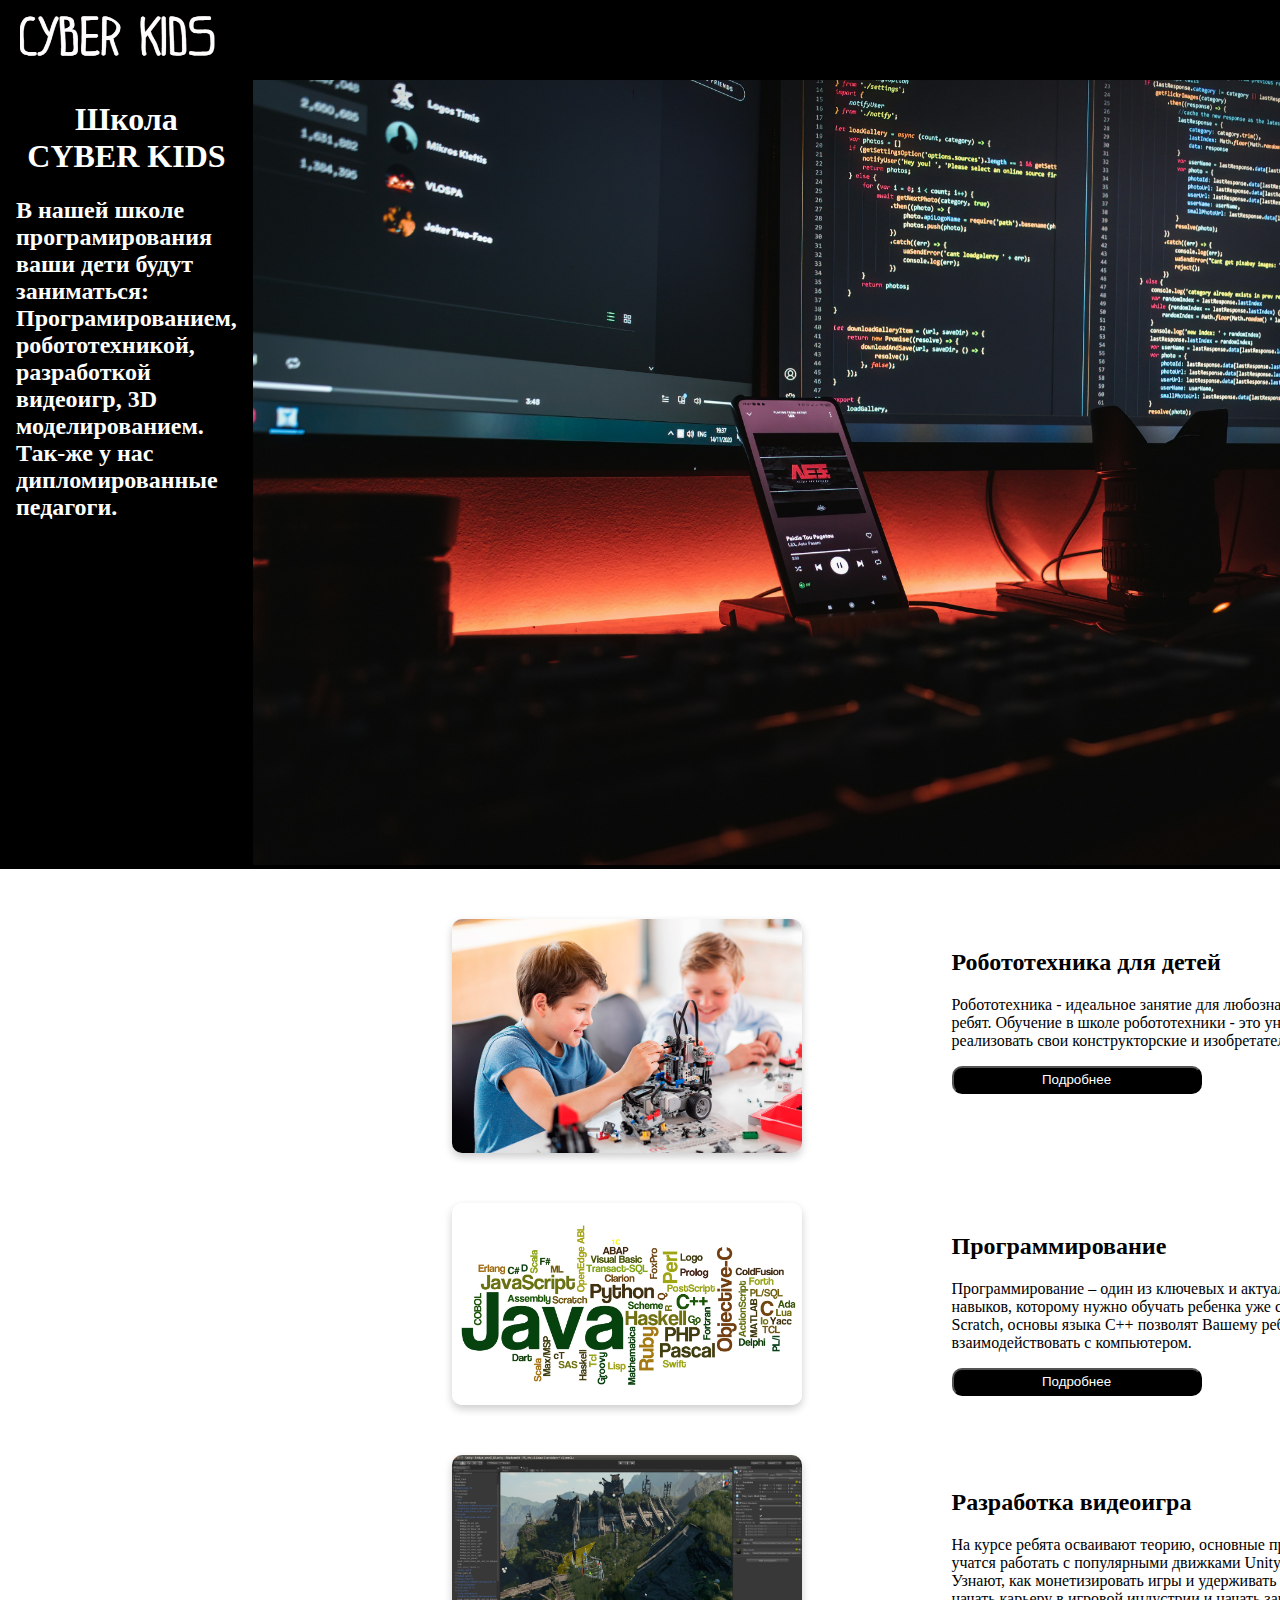
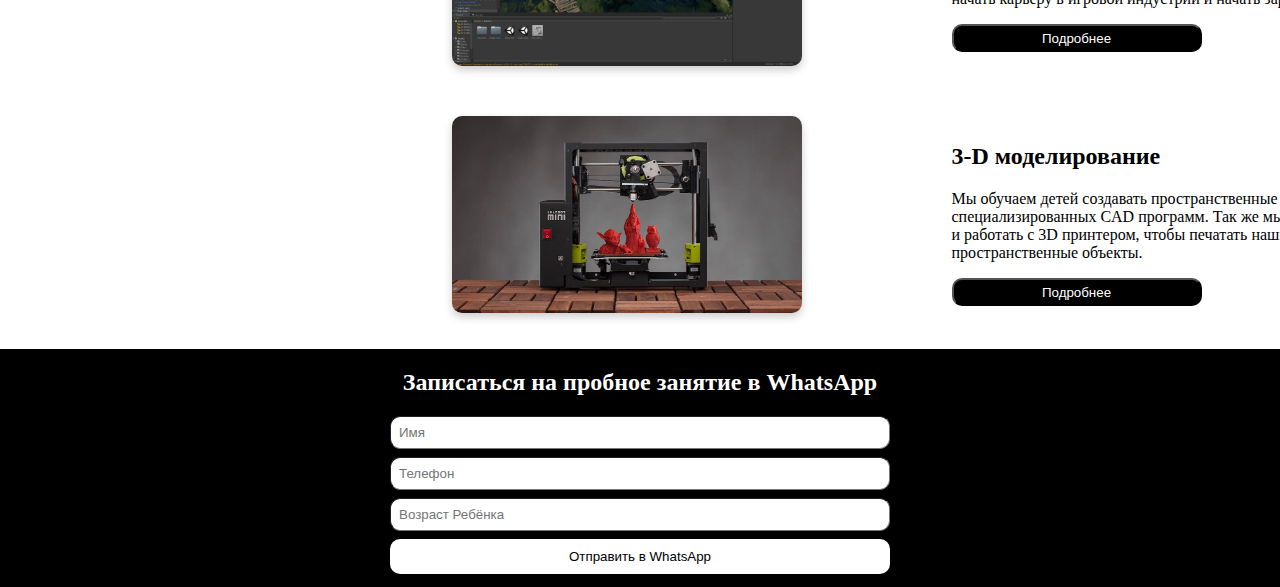
<file: index.html>
<!DOCTYPE html>
<html lang="en">
<head>
    <meta charset="UTF-8">
    <meta http-equiv="X-UA-Compatible" content="IE=edge">
    <meta name="viewport" content="width=device-width, initial-scale=1.0">
    <link rel="stylesheet" type="text/css" href="css/main.css" />
    <link rel="stylesheet" type="text/css" href="css/vid.css" />
    <link  rel= "apple-touch-icon"  size= "57x57"  href= "hol/apple-icon-57x57.png" > 
    <link  rel= "apple-touch-icon"  size= "60x60"  href= "hol/apple -icon-60x60.png" > 
    <link  rel= "apple-touch-icon"  size= "72x72"  href= "hol/apple-icon-72x72.png" > 
    <link  rel= "apple-touch-icon"  size= "76x76"  href= "hol/apple-icon-76x76.png" > 
    <link  rel= "apple-touch-icon"  размеры = "114x114"  href= "hol/apple-icon-114x114.png"> 
    <link  rel= "apple-touch-icon"  size= "120x120"  href= "hol/apple-icon-120x120.png" > 
    <link  rel= "apple-touch-icon"  size= "144x144"  href= "hol/ apple-icon-144x144.png" > 
    <link  rel= "apple-touch-icon"  размеры = "152x152"  href= "hol/apple-icon-152x152.png" > 
    <link  rel= "apple-touch-icon"  размеры = "180x180"  href= "hol/apple-icon-180x180.png" > 
    <link  rel= "icon"  type= "image/png"  size= "192x192"  href= "hol/android-icon-192x192.png" > 
    <link  rel= "icon"  type= "image/png"  size= "32x32"  href= "hol/favicon-32x32.png" > 
    <link  rel= "icon"  тип= "изображение/png"  размеры= "96x96"  href= "hol/favicon-96x96.png" > 
    <link  rel= "значок"  тип= "изображение/png"  размеры= "16x16"  href= "hol/favicon-16x16.png" > 
    <link  rel= "manifest"  href= "hol/manifest.json" > 
    <meta  имя="msapplication-TileColor"  content= "#ffffff" > 
    <meta  name= "msapplication-TileImage"  content= "hol/ms-icon-144x144.png" > 
    <meta  name= "theme-color"  content= "#ffffff" >
    <title>CyberKids</title>
</head>
<body style="margin-right: 0px;margin-left: 0px;margin-top: 0px;background-color: black;">
    <!-- Yandex.Metrika counter -->
<script type="text/javascript" >
   (function(m,e,t,r,i,k,a){m[i]=m[i]||function(){(m[i].a=m[i].a||[]).push(arguments)};
   m[i].l=1*new Date();
   for (var j = 0; j < document.scripts.length; j++) {if (document.scripts[j].src === r) { return; }}
   k=e.createElement(t),a=e.getElementsByTagName(t)[0],k.async=1,k.src=r,a.parentNode.insertBefore(k,a)})
   (window, document, "script", "https://mc.yandex.ru/metrika/tag.js", "ym");

   ym(100750983, "init", {
        clickmap:true,
        trackLinks:true,
        accurateTrackBounce:true
   });
</script>
<noscript><div><img src="https://mc.yandex.ru/watch/100750983" style="position:absolute; left:-9999px;" alt="" /></div></noscript>
<!-- /Yandex.Metrika counter -->
    <div class="border">
        <a href="index.html"><img src="images/Screenshot_1.png" class="kop"></a>
        <a href="silci.html" class="cop" >Наши Ссылки</a>
        <a href="мы.html" class="ckop" >Наша Команда</a>
        <a href="котакты.html" class="op" >Запись</a>
        <a href="точки.html" class="ko" >Наши Точки</a>
    </div>
   
    <div class="ol">
        <div class="nazv">
            <center><h1 style="color: rgb(255, 255, 255);">Школа CYBER KIDS</h1></center>
            <h2 style="color: rgb(255, 255, 255);">В нашей школе програмирования ваши дети будут заниматься:
                Програмированием, робототехникой, разработкой видеоигр, 3D моделированием. Так-же у нас дипломированные 
                педагоги.</h2>
        </div>
        <div>
            <img src="images/chto-takoe-programmirovanie.jpg" class="img">
        </div>
    </div>
<div class="niz">   
    <div class="sections">
        <div class="container reverse">
            <div class="text">
                <h2>Робототехника для детей</h2>
                <p class="sdac">Робототехника - идеальное занятие для любознательных и творческих ребят.
                     Обучение в школе робототехники - это уникальный шанс реализовать свои 
                     конструкторские и изобретательские наклонности.
                </p>
                <form action="робототех.html">
                    <button class="but">Подробнее</button>
                </form>
            </div>
            <img src="images/5.jpg" alt="Робот" class="image" style="margin-top: 50px;">
        </div>
    
        <div class="containe rever">
            <img src="images/321.jpg" alt="Робот" class="image">
            <div class="text">
                <h2>Программирование</h2>
                <p class="sdac">Программирование – один из ключевых и актуальных на сегодня навыков, которому 
                    нужно обучать ребенка уже с младших классов. Scratch, основы языка C++ позволят 
                    Вашему ребенку умело взаимодействовать с компьютером.
                </p>
                <form action="програмирование.html">
                    <button class="but">Подробнее</button>
                </form>
            </div>
        </div>
    
        <div class="container reverse">
            <div class="text">
                <h2>Разработка видеоигра</h2>
                <p class="sdac">На курсе ребята осваивают теорию, основные принципы геймдизайна и учатся работать 
                    с популярными движками Unity и Unreal Engine 4. Узнают, как монетизировать игры и 
                    удерживать интерес игроков. Смогут начать карьеру в игровой индустрии и начать зарабатывать.
                </p>
                <form action="">
                    <button class="but">Подробнее</button>
                </form>
            </div>
            <img src="images/u.jpg" alt="Робот" class="image">
        </div>
    
        <div class="containe rever">
            <img src="images/3д.jpg" alt="Робот" class="image">
            <div class="text">
                <h2>3-D моделирование</h2>
                <p class="sdac">Мы обучаем детей создавать пространственные объекты с помощью специализированных 
                    CAD программ. Так же мы учим детей настраивать и работать с 3D принтером, 
                    чтобы печатать наши созданные пространственные объекты.
                </p>
                <form action="модель.html">
                    <button class="but">Подробнее</button>
                </form>
            </div>
        </div>
    </div>
</div>  
<div class="nizi"> 
<center>
<form id="whatsappForm" class="pif" method="post" action="db.php">
    <h2 class="imya" style="color: rgb(255, 255, 255);">Записаться на пробное занятие в WhatsApp</h2>
    <input name="name" type="text" id="name" placeholder="Имя" class="n" required>
    <input name="phone" type="text" id="phone" placeholder="Телефон" class="p" required>
    <input name="ear" type="number" id="age" placeholder="Возраст Ребёнка" class="e" required>
    <button type="submit" class="o"><p style="margin-top: 0px;margin-bottom: 0px;">Отправить в WhatsApp</p></button>
</form>
<center>
</div>

<script>
    document.getElementById("whatsappForm").addEventListener("submit", function(event) {
        event.preventDefault(); // Остановить стандартную отправку формы
    
        var name = document.getElementById("name").value;
        var phone = document.getElementById("phone").value;
        var age = document.getElementById("age").value;
    
        var message = "Здравствуйте! Меня зовут " + encodeURIComponent(name) + 
                      ". Мой телефон: " + encodeURIComponent(phone) + 
                      ". Возраст ребёнка: " + encodeURIComponent(age) + " лет.";
    
        var whatsappLink = "https://wa.me/79206852628?text=" + message;
        
        window.open(whatsappLink, "_blank");
    });
    </script>


</body>
</html>
</file>
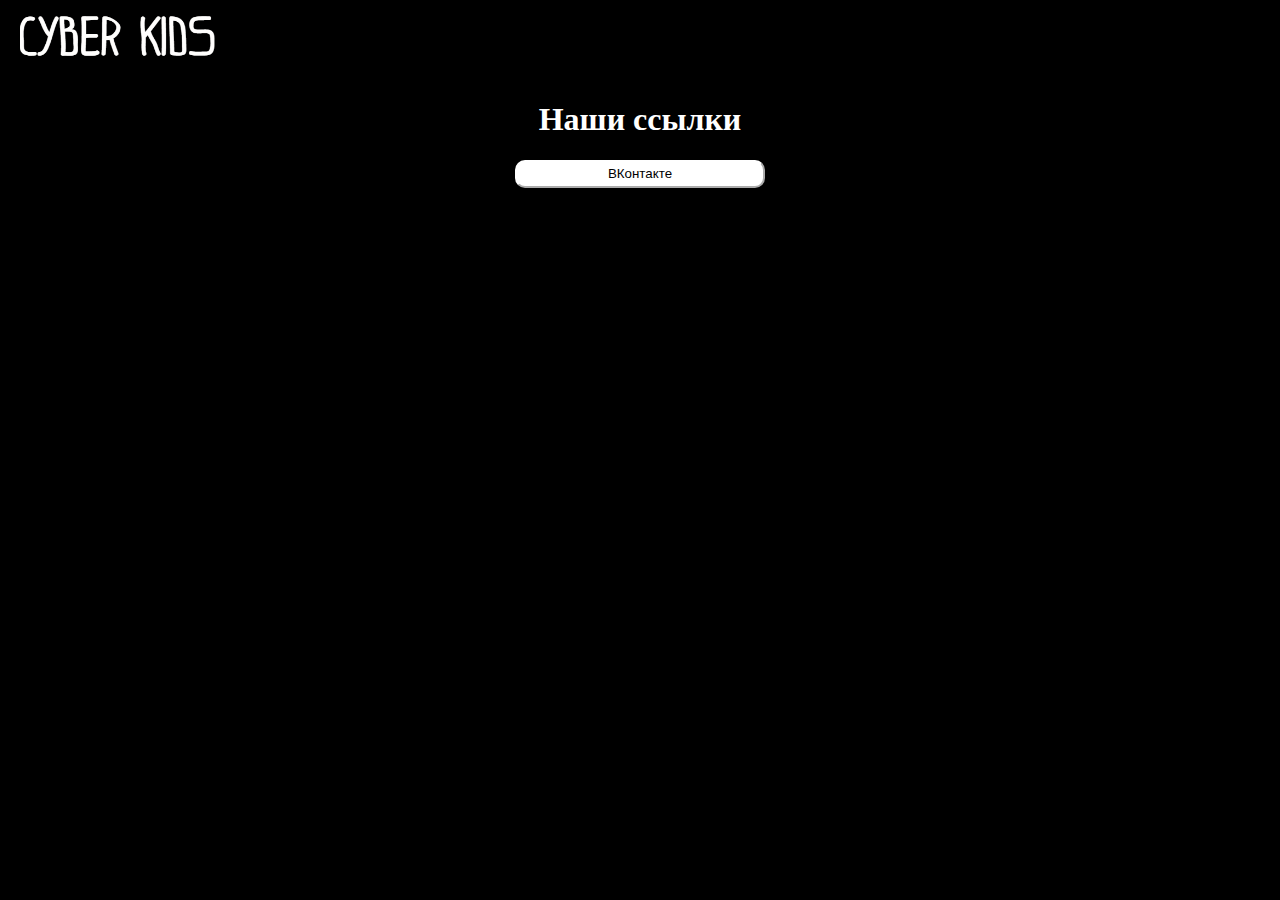
<file: silci.html>
<!DOCTYPE html>
<html lang="en">
<head>
    <meta charset="UTF-8">
    <meta http-equiv="X-UA-Compatible" content="IE=edge">
    <meta name="viewport" content="width=device-width, initial-scale=1.0">
    <link rel="stylesheet" type="text/css" href="css/main.css" />
    <link rel="stylesheet" type="text/css" href="css/vid.css" />
    <link  rel= "apple-touch-icon"  size= "57x57"  href= "hol/apple-icon-57x57.png" > 
    <link  rel= "apple-touch-icon"  size= "60x60"  href= "hol/apple -icon-60x60.png" > 
    <link  rel= "apple-touch-icon"  size= "72x72"  href= "hol/apple-icon-72x72.png" > 
    <link  rel= "apple-touch-icon"  size= "76x76"  href= "hol/apple-icon-76x76.png" > 
    <link  rel= "apple-touch-icon"  размеры = "114x114"  href= "hol/apple-icon-114x114.png"> 
    <link  rel= "apple-touch-icon"  size= "120x120"  href= "hol/apple-icon-120x120.png" > 
    <link  rel= "apple-touch-icon"  size= "144x144"  href= "hol/ apple-icon-144x144.png" > 
    <link  rel= "apple-touch-icon"  размеры = "152x152"  href= "hol/apple-icon-152x152.png" > 
    <link  rel= "apple-touch-icon"  размеры = "180x180"  href= "hol/apple-icon-180x180.png" > 
    <link  rel= "icon"  type= "image/png"  size= "192x192"  href= "hol/android-icon-192x192.png" > 
    <link  rel= "icon"  type= "image/png"  size= "32x32"  href= "hol/favicon-32x32.png" > 
    <link  rel= "icon"  тип= "изображение/png"  размеры= "96x96"  href= "hol/favicon-96x96.png" > 
    <link  rel= "значок"  тип= "изображение/png"  размеры= "16x16"  href= "hol/favicon-16x16.png" > 
    <link  rel= "manifest"  href= "hol/manifest.json" > 
    <meta  имя="msapplication-TileColor"  content= "#ffffff" > 
    <meta  name= "msapplication-TileImage"  content= "hol/ms-icon-144x144.png" > 
    <meta  name= "theme-color"  content= "#ffffff" >
    <title>Наши Сылки</title>
</head>
<body style="margin-right: 0px;margin-left: 0px;margin-top: 0px;background-color: black;">
    <div class="border">
        <a href="index.html"><img src="images/Screenshot_1.png" class="kop"></a>
        <a href="silci.html" class="cop" >Наши Ссылки</a>
        <a href="мы.html" class="ckop" >Наша Команда</a>
        <a href="котакты.html" class="op" >Запись</a>
        <a href="точки.html" class="ko" >Наши Точки</a>
    </div>
    <center><h1 style="color: rgb(255, 255, 255);" class="nmz">Наши ссылки</h1></center>
    <form action="https://vk.com/cyberkids69" target="_blank">
        <center><button class="buto">ВКонтакте</button></center>
    </form>
</body>
</html>
</file>
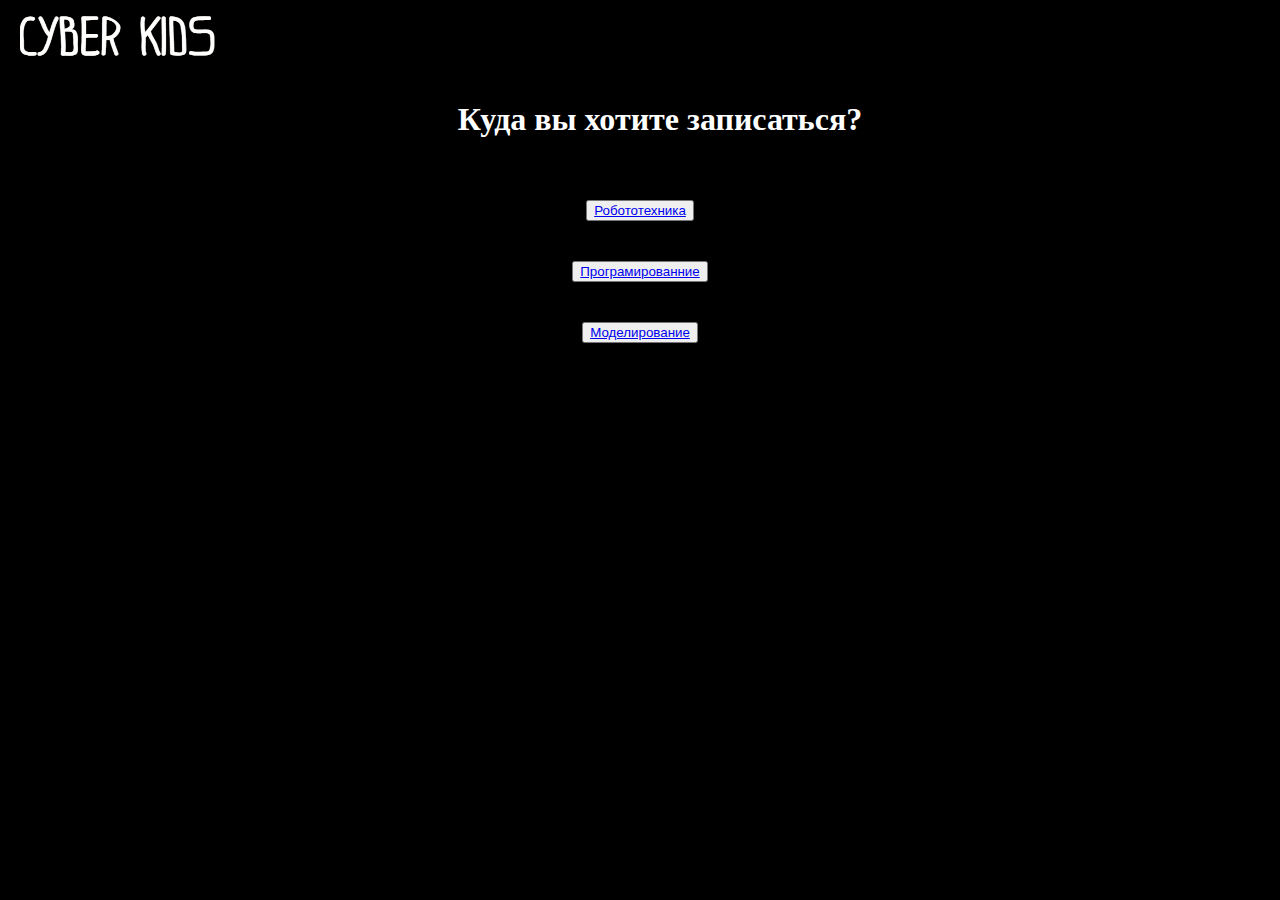
<file: запись.html>
<!DOCTYPE html>
<html lang="en">
<head>
    <meta charset="UTF-8">
    <meta name="viewport" content="width=device-width, initial-scale=1.0">
    <link rel="stylesheet" type="text/css" href="css/main.css" />
    <link rel="stylesheet" type="text/css" href="css/vid.css" />
    <link  rel= "apple-touch-icon"  size= "57x57"  href= "hol/apple-icon-57x57.png" > 
    <link  rel= "apple-touch-icon"  size= "60x60"  href= "hol/apple -icon-60x60.png" > 
    <link  rel= "apple-touch-icon"  size= "72x72"  href= "hol/apple-icon-72x72.png" > 
    <link  rel= "apple-touch-icon"  size= "76x76"  href= "hol/apple-icon-76x76.png" > 
    <link  rel= "apple-touch-icon"  размеры = "114x114"  href= "hol/apple-icon-114x114.png"> 
    <link  rel= "apple-touch-icon"  size= "120x120"  href= "hol/apple-icon-120x120.png" > 
    <link  rel= "apple-touch-icon"  size= "144x144"  href= "hol/ apple-icon-144x144.png" > 
    <link  rel= "apple-touch-icon"  размеры = "152x152"  href= "hol/apple-icon-152x152.png" > 
    <link  rel= "apple-touch-icon"  размеры = "180x180"  href= "hol/apple-icon-180x180.png" > 
    <link  rel= "icon"  type= "image/png"  size= "192x192"  href= "hol/android-icon-192x192.png" > 
    <link  rel= "icon"  type= "image/png"  size= "32x32"  href= "hol/favicon-32x32.png" > 
    <link  rel= "icon"  тип= "изображение/png"  размеры= "96x96"  href= "hol/favicon-96x96.png" > 
    <link  rel= "значок"  тип= "изображение/png"  размеры= "16x16"  href= "hol/favicon-16x16.png" > 
    <link  rel= "manifest"  href= "hol/manifest.json" > 
    <meta  имя="msapplication-TileColor"  content= "#ffffff" > 
    <meta  name= "msapplication-TileImage"  content= "hol/ms-icon-144x144.png" > 
    <meta  name= "theme-color"  content= "#ffffff" >
    <title>CyberKids</title>
</head>
<body style="margin-right: 0px;margin-left: 0px;margin-top: 0px;background-color: black;">
    <div class="border">
        <a href="index.html"><img src="images/Screenshot_1.png" class="kop"></a>
        <a href="silci.html" class="cop" >Наши Ссылки</a>
        <a href="мы.html" class="ckop" >Наша Команда</a>
        <a href="котакты.html" class="op" >Запись</a>
        <a href="точки.html" class="ko" >Наши Точки</a>
    </div>
    <center><h1 style="margin-left: 40px;color: rgb(255, 255, 255);" class="nmz">Куда вы хотите записаться?</h1></center>
    <center><button class="ba" style="margin-top: 40px;"><a href="записьроб.html" class="so" >Робототехника</a></button></center>
    <center><button class="ba" style="margin-top: 40px;"><a href="заппрог.html" class="so" >Програмированние</a></button></center>
    <center><button class="ba" style="margin-top: 40px;"><a href="запмодел.html" class="so" >Моделирование</a></button></center>
</body>
</html>
</file>
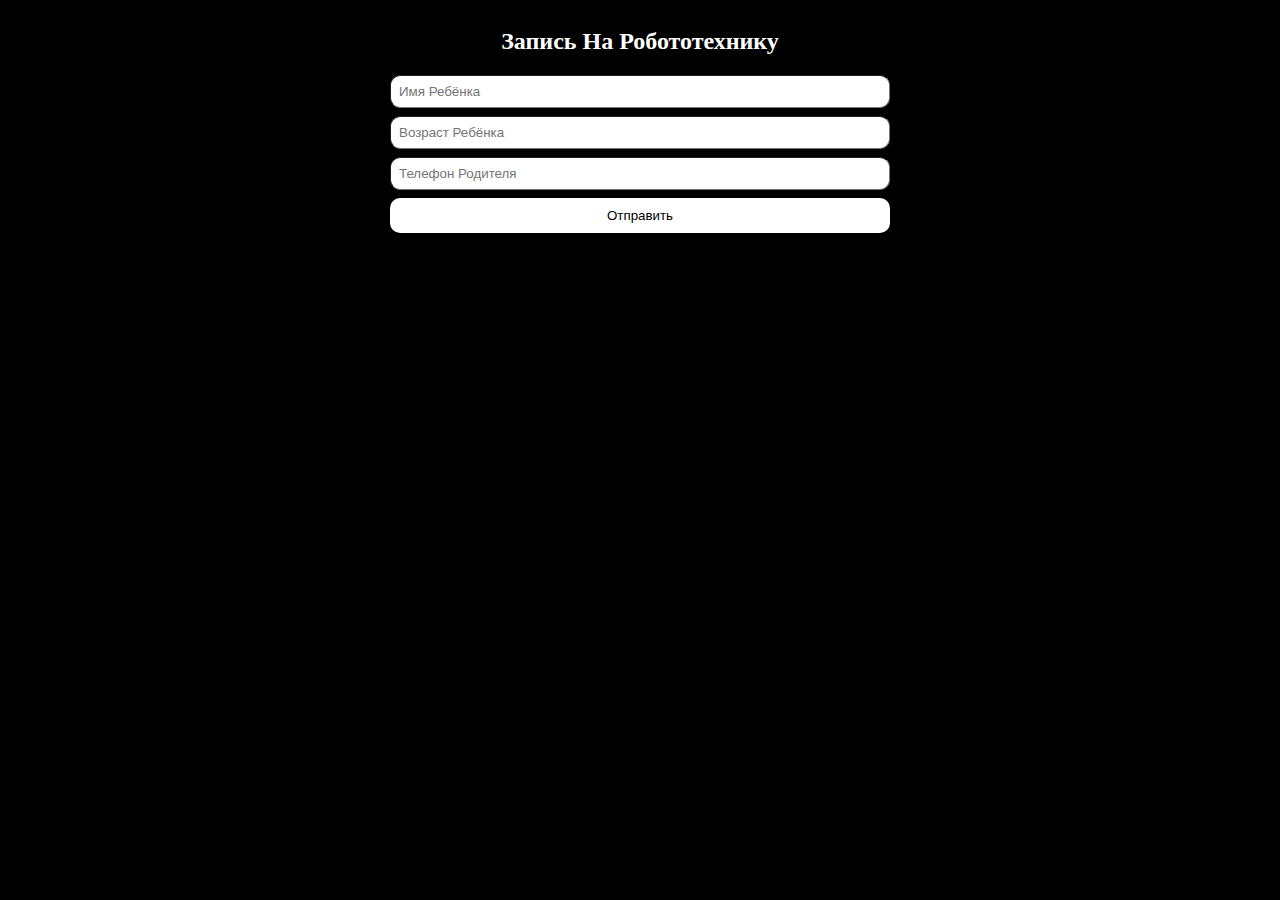
<file: записьроб.html>
<!DOCTYPE html>
<html lang="en">
<head>
    <meta charset="UTF-8">
    <meta http-equiv="X-UA-Compatible" content="IE=edge">
    <meta name="viewport" content="width=device-width, initial-scale=1.0">
    <link rel="stylesheet" type="text/css" href="css/main.css" />
    <link rel="stylesheet" type="text/css" href="php/send.php" />
    <link  rel= "apple-touch-icon"  size= "57x57"  href= "hol/apple-icon-57x57.png" > 
    <link  rel= "apple-touch-icon"  size= "60x60"  href= "hol/apple -icon-60x60.png" > 
    <link  rel= "apple-touch-icon"  size= "72x72"  href= "hol/apple-icon-72x72.png" > 
    <link  rel= "apple-touch-icon"  size= "76x76"  href= "hol/apple-icon-76x76.png" > 
    <link  rel= "apple-touch-icon"  размеры = "114x114"  href= "hol/apple-icon-114x114.png"> 
    <link  rel= "apple-touch-icon"  size= "120x120"  href= "hol/apple-icon-120x120.png" > 
    <link  rel= "apple-touch-icon"  size= "144x144"  href= "hol/ apple-icon-144x144.png" > 
    <link  rel= "apple-touch-icon"  размеры = "152x152"  href= "hol/apple-icon-152x152.png" > 
    <link  rel= "apple-touch-icon"  размеры = "180x180"  href= "hol/apple-icon-180x180.png" > 
    <link  rel= "icon"  type= "image/png"  size= "192x192"  href= "hol/android-icon-192x192.png" > 
    <link  rel= "icon"  type= "image/png"  size= "32x32"  href= "hol/favicon-32x32.png" > 
    <link  rel= "icon"  тип= "изображение/png"  размеры= "96x96"  href= "hol/favicon-96x96.png" > 
    <link  rel= "значок"  тип= "изображение/png"  размеры= "16x16"  href= "hol/favicon-16x16.png" > 
    <link  rel= "manifest"  href= "hol/manifest.json" > 
    <meta  имя="msapplication-TileColor"  content= "#ffffff" > 
    <meta  name= "msapplication-TileImage"  content= "hol/ms-icon-144x144.png" > 
    <meta  name= "theme-color"  content= "#ffffff" >
    <title>CyberKids Запись</title>
</head>
<body class="bodali" >
    
 <center><form class="pif" method="POST" action="db.php">
      <h2 class="imya" style="color: rgb(255, 255, 255);">Запись На Робототехнику</h2>
      <input name="name" type="text" placeholder="Имя Ребёнка" class="n" />
      <input name="ear" type="text" placeholder="Возраст Ребёнка" class="e" />
      <input name="phone" type="text" placeholder="Телефон Родителя" class="p" />
      <button class="o"><p style="margin-top: 0px;margin-bottom: 0px;">Отправить</p></button>
  </form>
  <center>
</body>
</html>
</file>
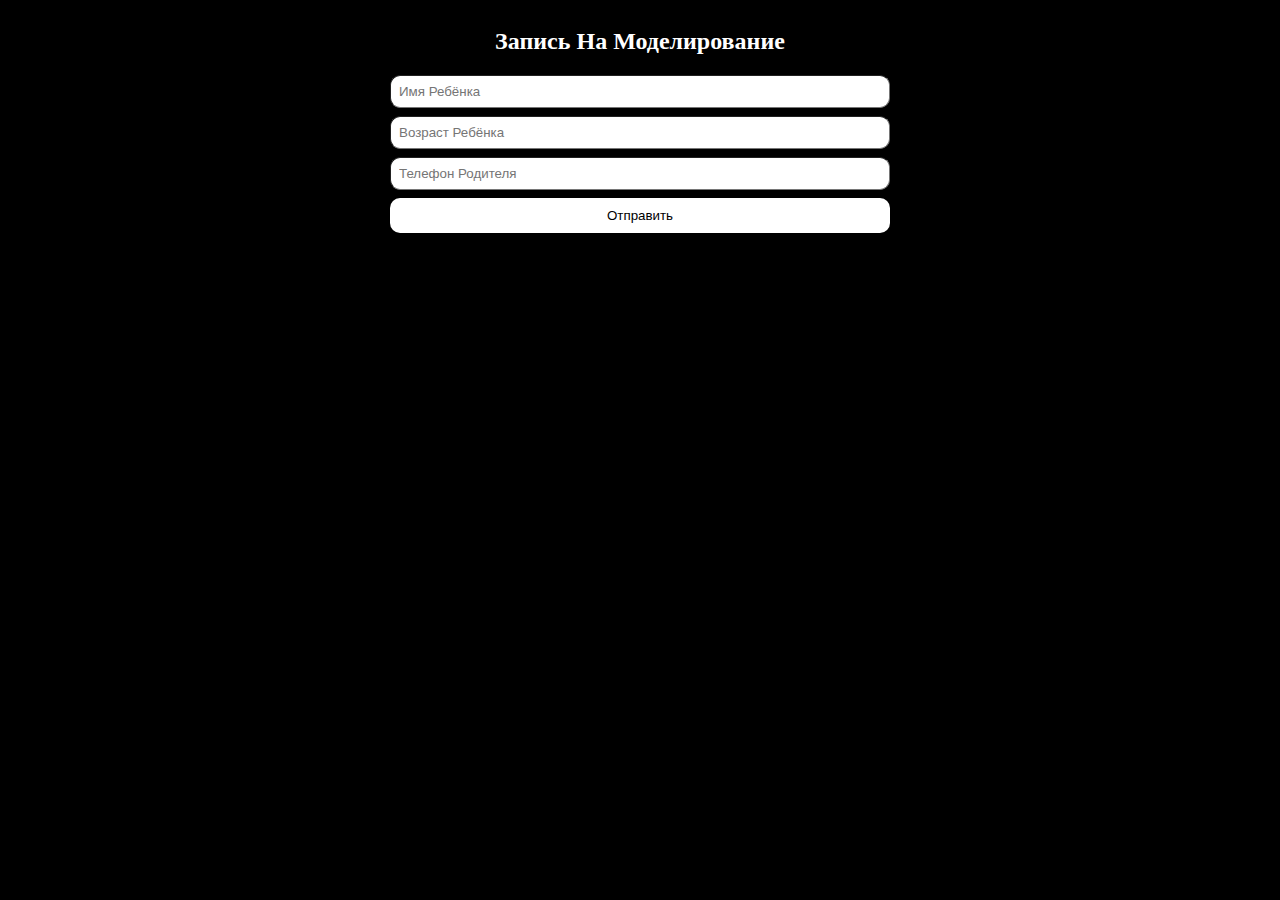
<file: запмодел.html>
<!DOCTYPE html>
<html lang="en">
<head>
    <meta charset="UTF-8">
    <meta http-equiv="X-UA-Compatible" content="IE=edge">
    <meta name="viewport" content="width=device-width, initial-scale=1.0">
    <link rel="stylesheet" type="text/css" href="css/main.css" />
    <link rel="stylesheet" type="text/css" href="php/send.php" />
    <link  rel= "apple-touch-icon"  size= "57x57"  href= "hol/apple-icon-57x57.png" > 
    <link  rel= "apple-touch-icon"  size= "60x60"  href= "hol/apple -icon-60x60.png" > 
    <link  rel= "apple-touch-icon"  size= "72x72"  href= "hol/apple-icon-72x72.png" > 
    <link  rel= "apple-touch-icon"  size= "76x76"  href= "hol/apple-icon-76x76.png" > 
    <link  rel= "apple-touch-icon"  размеры = "114x114"  href= "hol/apple-icon-114x114.png"> 
    <link  rel= "apple-touch-icon"  size= "120x120"  href= "hol/apple-icon-120x120.png" > 
    <link  rel= "apple-touch-icon"  size= "144x144"  href= "hol/ apple-icon-144x144.png" > 
    <link  rel= "apple-touch-icon"  размеры = "152x152"  href= "hol/apple-icon-152x152.png" > 
    <link  rel= "apple-touch-icon"  размеры = "180x180"  href= "hol/apple-icon-180x180.png" > 
    <link  rel= "icon"  type= "image/png"  size= "192x192"  href= "hol/android-icon-192x192.png" > 
    <link  rel= "icon"  type= "image/png"  size= "32x32"  href= "hol/favicon-32x32.png" > 
    <link  rel= "icon"  тип= "изображение/png"  размеры= "96x96"  href= "hol/favicon-96x96.png" > 
    <link  rel= "значок"  тип= "изображение/png"  размеры= "16x16"  href= "hol/favicon-16x16.png" > 
    <link  rel= "manifest"  href= "hol/manifest.json" > 
    <meta  имя="msapplication-TileColor"  content= "#ffffff" > 
    <meta  name= "msapplication-TileImage"  content= "hol/ms-icon-144x144.png" > 
    <meta  name= "theme-color"  content= "#ffffff" >
    <title>CyberKids Запись</title>
</head>
<body class="bodali" >
    
 <center><form class="pif" method="POST" action="dbed.php">
      <h2 class="imya" style="color: rgb(255, 255, 255);">Запись На Моделирование</h2>
      <input name="name" type="text" placeholder="Имя Ребёнка" class="n" />
      <input name="ear" type="text" placeholder="Возраст Ребёнка" class="e" />
      <input name="phone" type="text" placeholder="Телефон Родителя" class="p" />
      <button class="o"><p style="margin-top: 0px;margin-bottom: 0px;">Отправить</p></button>
  </form>
  <center>
</body>
</html>
</file>
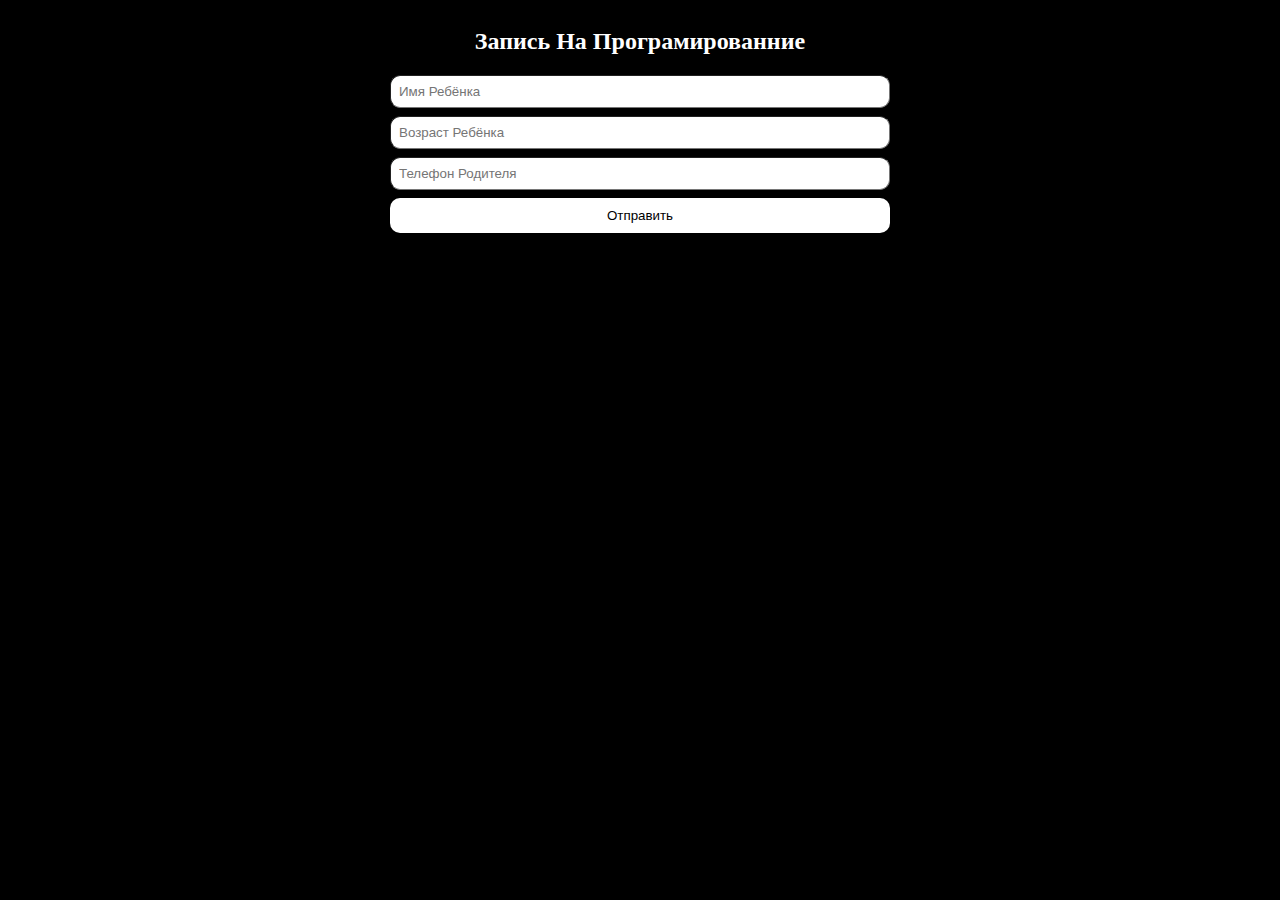
<file: заппрог.html>
<!DOCTYPE html>
<html lang="en">
<head>
    <meta charset="UTF-8">
    <meta http-equiv="X-UA-Compatible" content="IE=edge">
    <meta name="viewport" content="width=device-width, initial-scale=1.0">
    <link rel="stylesheet" type="text/css" href="css/main.css" />
    <link rel="stylesheet" type="text/css" href="php/send.php" />
    <link  rel= "apple-touch-icon"  size= "57x57"  href= "hol/apple-icon-57x57.png" > 
    <link  rel= "apple-touch-icon"  size= "60x60"  href= "hol/apple -icon-60x60.png" > 
    <link  rel= "apple-touch-icon"  size= "72x72"  href= "hol/apple-icon-72x72.png" > 
    <link  rel= "apple-touch-icon"  size= "76x76"  href= "hol/apple-icon-76x76.png" > 
    <link  rel= "apple-touch-icon"  размеры = "114x114"  href= "hol/apple-icon-114x114.png"> 
    <link  rel= "apple-touch-icon"  size= "120x120"  href= "hol/apple-icon-120x120.png" > 
    <link  rel= "apple-touch-icon"  size= "144x144"  href= "hol/ apple-icon-144x144.png" > 
    <link  rel= "apple-touch-icon"  размеры = "152x152"  href= "hol/apple-icon-152x152.png" > 
    <link  rel= "apple-touch-icon"  размеры = "180x180"  href= "hol/apple-icon-180x180.png" > 
    <link  rel= "icon"  type= "image/png"  size= "192x192"  href= "hol/android-icon-192x192.png" > 
    <link  rel= "icon"  type= "image/png"  size= "32x32"  href= "hol/favicon-32x32.png" > 
    <link  rel= "icon"  тип= "изображение/png"  размеры= "96x96"  href= "hol/favicon-96x96.png" > 
    <link  rel= "значок"  тип= "изображение/png"  размеры= "16x16"  href= "hol/favicon-16x16.png" > 
    <link  rel= "manifest"  href= "hol/manifest.json" > 
    <meta  имя="msapplication-TileColor"  content= "#ffffff" > 
    <meta  name= "msapplication-TileImage"  content= "hol/ms-icon-144x144.png" > 
    <meta  name= "theme-color"  content= "#ffffff" >
    <title>CyberKids Запись</title>
</head>
<body class="bodali" >
    
 <center><form class="pif" method="POST" action="dbe.php">
      <h2 class="imya" style="color: rgb(255, 255, 255);">Запись На Програмированние</h2>
      <input name="name" type="text" placeholder="Имя Ребёнка" class="n" />
      <input name="ear" type="text" placeholder="Возраст Ребёнка" class="e" />
      <input name="phone" type="text" placeholder="Телефон Родителя" class="p" />
      <button class="o" ><p style="margin-top: 0px;margin-bottom: 0px;">Отправить</p></button>
  </form>
  <center>
</body>
</html>
</file>
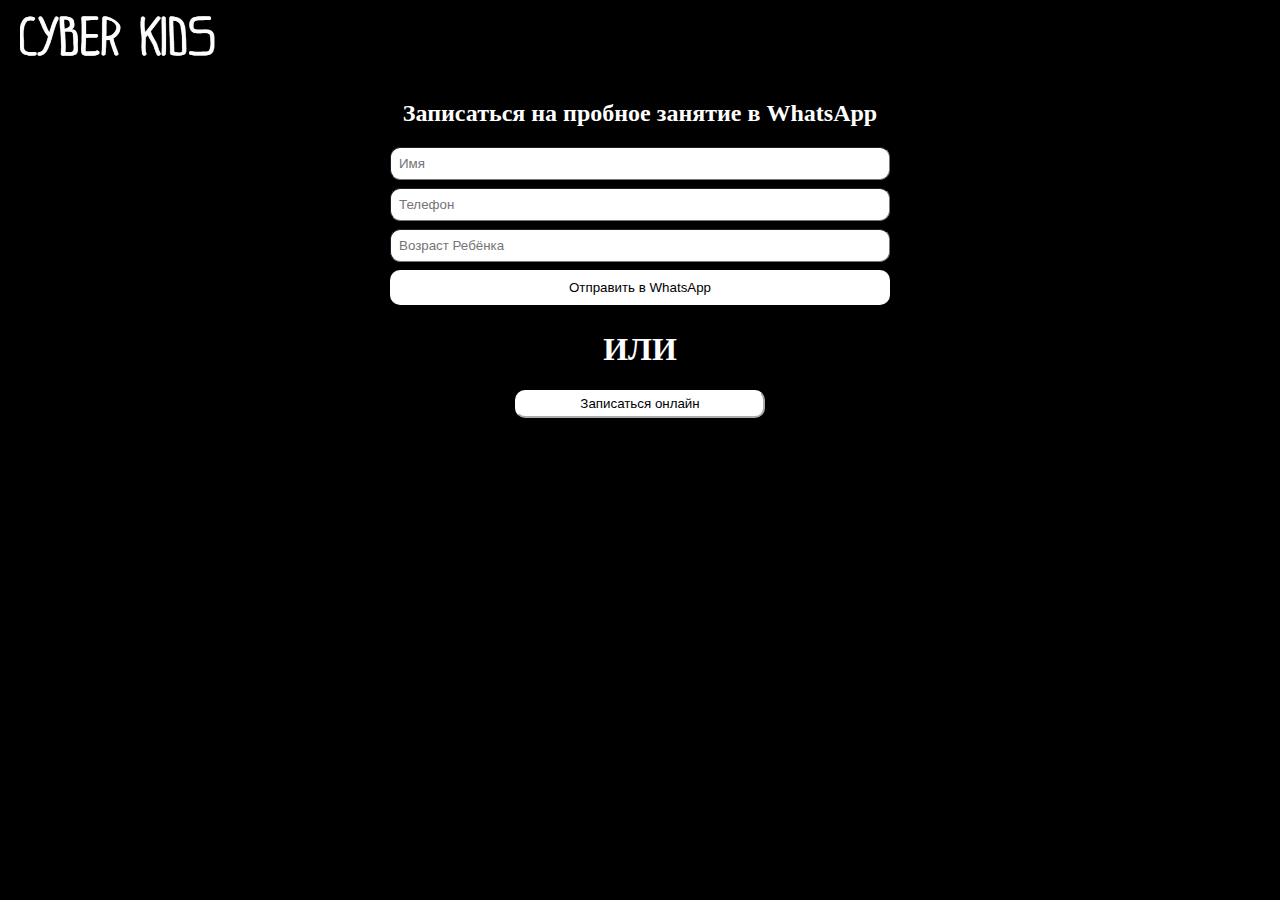
<file: котакты.html>
<!DOCTYPE html>
<html lang="en">
<head>
    <meta charset="UTF-8">
    <meta name="viewport" content="width=device-width, initial-scale=1.0">
    <link rel="stylesheet" type="text/css" href="css/main.css" />
    <link rel="stylesheet" type="text/css" href="css/vid.css" />
    <link  rel= "apple-touch-icon"  size= "57x57"  href= "hol/apple-icon-57x57.png" > 
    <link  rel= "apple-touch-icon"  size= "60x60"  href= "hol/apple -icon-60x60.png" > 
    <link  rel= "apple-touch-icon"  size= "72x72"  href= "hol/apple-icon-72x72.png" > 
    <link  rel= "apple-touch-icon"  size= "76x76"  href= "hol/apple-icon-76x76.png" > 
    <link  rel= "apple-touch-icon"  размеры = "114x114"  href= "hol/apple-icon-114x114.png"> 
    <link  rel= "apple-touch-icon"  size= "120x120"  href= "hol/apple-icon-120x120.png" > 
    <link  rel= "apple-touch-icon"  size= "144x144"  href= "hol/ apple-icon-144x144.png" > 
    <link  rel= "apple-touch-icon"  размеры = "152x152"  href= "hol/apple-icon-152x152.png" > 
    <link  rel= "apple-touch-icon"  размеры = "180x180"  href= "hol/apple-icon-180x180.png" > 
    <link  rel= "icon"  type= "image/png"  size= "192x192"  href= "hol/android-icon-192x192.png" > 
    <link  rel= "icon"  type= "image/png"  size= "32x32"  href= "hol/favicon-32x32.png" > 
    <link  rel= "icon"  тип= "изображение/png"  размеры= "96x96"  href= "hol/favicon-96x96.png" > 
    <link  rel= "значок"  тип= "изображение/png"  размеры= "16x16"  href= "hol/favicon-16x16.png" > 
    <link  rel= "manifest"  href= "hol/manifest.json" > 
    <meta  имя="msapplication-TileColor"  content= "#ffffff" > 
    <meta  name= "msapplication-TileImage"  content= "hol/ms-icon-144x144.png" > 
    <meta  name= "theme-color"  content= "#ffffff" >
    <title>CyberKids</title>
</head>
<body style="margin-right: 0px;margin-left: 0px;margin-top: 0px;background-color: black;">
    <div class="border">
        <a href="index.html"><img src="images/Screenshot_1.png" class="kop"></a>
        <a href="silci.html" class="cop" >Наши Ссылки</a>
        <a href="мы.html" class="ckop" >Наша Команда</a>
        <a href="котакты.html" class="op" >Запись</a>
        <a href="точки.html" class="ko" >Наши Точки</a>
    </div>
    <div class="nizi"> 
        <center>
        <form id="whatsappForm" class="pif" method="post" action="db.php">
            <h2 class="imya" style="color: rgb(255, 255, 255);" >Записаться на пробное занятие в WhatsApp</h2>
            <input name="name" type="text" id="name" placeholder="Имя" class="n" required>
            <input name="phone" type="text" id="phone" placeholder="Телефон" class="p" required>
            <input name="ear" type="number" id="age" placeholder="Возраст Ребёнка" class="e" required>
            <button type="submit" class="o"><p style="margin-top: 0px;margin-bottom: 0px;">Отправить в WhatsApp</p></button>
        </form>
        <center>
    </div>

    <center><h1 style="color: rgb(255, 255, 255);" class="nmz">ИЛИ</h1></center>

    <form action="запись.html">
        <center><button class="buto">Записаться онлайн</button></center>
    </form>
        
        <script>
            document.getElementById("whatsappForm").addEventListener("submit", function(event) {
                event.preventDefault(); // Остановить стандартную отправку формы
            
                var name = document.getElementById("name").value;
                var phone = document.getElementById("phone").value;
                var age = document.getElementById("age").value;
            
                var message = "Здравствуйте! Меня зовут " + encodeURIComponent(name) + 
                              ". Мой телефон: " + encodeURIComponent(phone) + 
                              ". Возраст ребёнка: " + encodeURIComponent(age) + " лет.";
            
                var whatsappLink = "https://wa.me/79206852628?text=" + message;
                
                window.open(whatsappLink, "_blank");
            });
            </script>
</body>
</html>
</file>
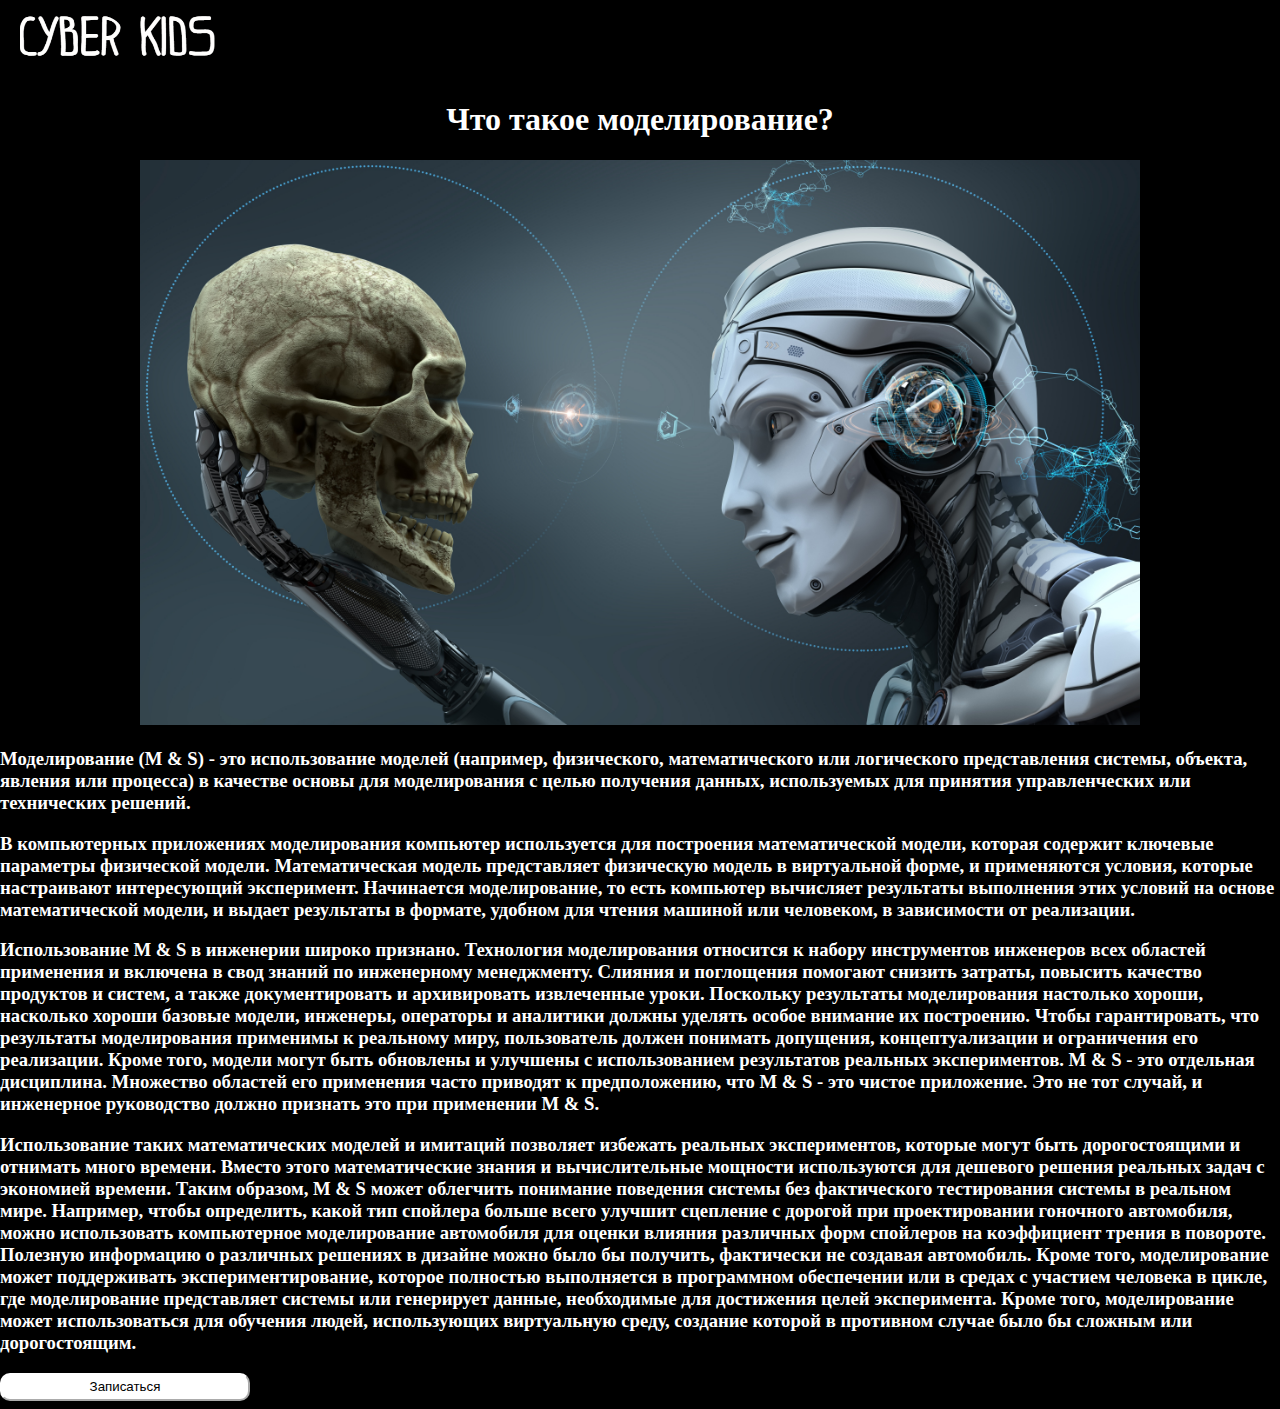
<file: модель.html>
<!DOCTYPE html>
<html lang="en">
<head>
    <meta charset="UTF-8">
    <meta http-equiv="X-UA-Compatible" content="IE=edge">
    <meta name="viewport" content="width=device-width, initial-scale=1.0">
    <link rel="stylesheet" type="text/css" href="css/main.css" />
    <link rel="stylesheet" type="text/css" href="css/vid.css" />
    <link  rel= "apple-touch-icon"  size= "57x57"  href= "hol/apple-icon-57x57.png" > 
    <link  rel= "apple-touch-icon"  size= "60x60"  href= "hol/apple -icon-60x60.png" > 
    <link  rel= "apple-touch-icon"  size= "72x72"  href= "hol/apple-icon-72x72.png" > 
    <link  rel= "apple-touch-icon"  size= "76x76"  href= "hol/apple-icon-76x76.png" > 
    <link  rel= "apple-touch-icon"  размеры = "114x114"  href= "hol/apple-icon-114x114.png"> 
    <link  rel= "apple-touch-icon"  size= "120x120"  href= "hol/apple-icon-120x120.png" > 
    <link  rel= "apple-touch-icon"  size= "144x144"  href= "hol/ apple-icon-144x144.png" > 
    <link  rel= "apple-touch-icon"  размеры = "152x152"  href= "hol/apple-icon-152x152.png" > 
    <link  rel= "apple-touch-icon"  размеры = "180x180"  href= "hol/apple-icon-180x180.png" > 
    <link  rel= "icon"  type= "image/png"  size= "192x192"  href= "hol/android-icon-192x192.png" > 
    <link  rel= "icon"  type= "image/png"  size= "32x32"  href= "hol/favicon-32x32.png" > 
    <link  rel= "icon"  тип= "изображение/png"  размеры= "96x96"  href= "hol/favicon-96x96.png" > 
    <link  rel= "значок"  тип= "изображение/png"  размеры= "16x16"  href= "hol/favicon-16x16.png" > 
    <link  rel= "manifest"  href= "hol/manifest.json" > 
    <meta  имя="msapplication-TileColor"  content= "#ffffff" > 
    <meta  name= "msapplication-TileImage"  content= "hol/ms-icon-144x144.png" > 
    <meta  name= "theme-color"  content= "#ffffff" >
    <title>CyberKids</title>
</head>
<body style="margin-right: 0px;margin-left: 0px;margin-top: 0px;background-color: black;">
    <div class="border">
        <a href="index.html"><img src="images/Screenshot_1.png" class="kop"></a>
        <a href="silci.html" class="cop" >Наши Ссылки</a>
        <a href="мы.html" class="ckop" >Наша Команда</a>
        <a href="котакты.html" class="op" >Запись</a>
        <a href="точки.html" class="ko" >Наши Точки</a>
    </div>
    <center><h1 style="color: rgb(255, 255, 255);">Что такое моделирование?</h1></center>
    <center><img src="images\139774-3dmodelirovanie-illustracia-golova-past-chelovek-4600x2600.jpg" class="poi"></center>
    <h3 style="color: rgb(255, 255, 255);">Моделирование (M & S) - это использование моделей (например, физического, математического или логического представления системы, объекта, явления или процесса) в качестве основы для моделирования с целью получения данных, используемых для принятия управленческих или технических решений.</h3>

    <h3 style="color: rgb(255, 255, 255);">В компьютерных приложениях моделирования компьютер используется для построения математической модели, которая содержит ключевые параметры физической модели. Математическая модель представляет физическую модель в виртуальной форме, и применяются условия, которые настраивают интересующий эксперимент. Начинается моделирование, то есть компьютер вычисляет результаты выполнения этих условий на основе математической модели, и выдает результаты в формате, удобном для чтения машиной или человеком, в зависимости от реализации.</h3>
        
    <h3 style="color: rgb(255, 255, 255);">Использование M & S в инженерии широко признано. Технология моделирования относится к набору инструментов инженеров всех областей применения и включена в свод знаний по инженерному менеджменту. Слияния и поглощения помогают снизить затраты, повысить качество продуктов и систем, а также документировать и архивировать извлеченные уроки. Поскольку результаты моделирования настолько хороши, насколько хороши базовые модели, инженеры, операторы и аналитики должны уделять особое внимание их построению. Чтобы гарантировать, что результаты моделирования применимы к реальному миру, пользователь должен понимать допущения, концептуализации и ограничения его реализации. Кроме того, модели могут быть обновлены и улучшены с использованием результатов реальных экспериментов. M & S - это отдельная дисциплина. Множество областей его применения часто приводят к предположению, что M & S - это чистое приложение. Это не тот случай, и инженерное руководство должно признать это при применении M & S.</h3>
        
    <h3 style="color: rgb(255, 255, 255);">Использование таких математических моделей и имитаций позволяет избежать реальных экспериментов, которые могут быть дорогостоящими и отнимать много времени. Вместо этого математические знания и вычислительные мощности используются для дешевого решения реальных задач с экономией времени. Таким образом, M & S может облегчить понимание поведения системы без фактического тестирования системы в реальном мире. Например, чтобы определить, какой тип спойлера больше всего улучшит сцепление с дорогой при проектировании гоночного автомобиля, можно использовать компьютерное моделирование автомобиля для оценки влияния различных форм спойлеров на коэффициент трения в повороте. Полезную информацию о различных решениях в дизайне можно было бы получить, фактически не создавая автомобиль. Кроме того, моделирование может поддерживать экспериментирование, которое полностью выполняется в программном обеспечении или в средах с участием человека в цикле, где моделирование представляет системы или генерирует данные, необходимые для достижения целей эксперимента. Кроме того, моделирование может использоваться для обучения людей, использующих виртуальную среду, создание которой в противном случае было бы сложным или дорогостоящим.</h3>
    <form action="запмодел.html">     
        <button class="buto">Записаться</button>
    </form>
</body>
</html>
</file>
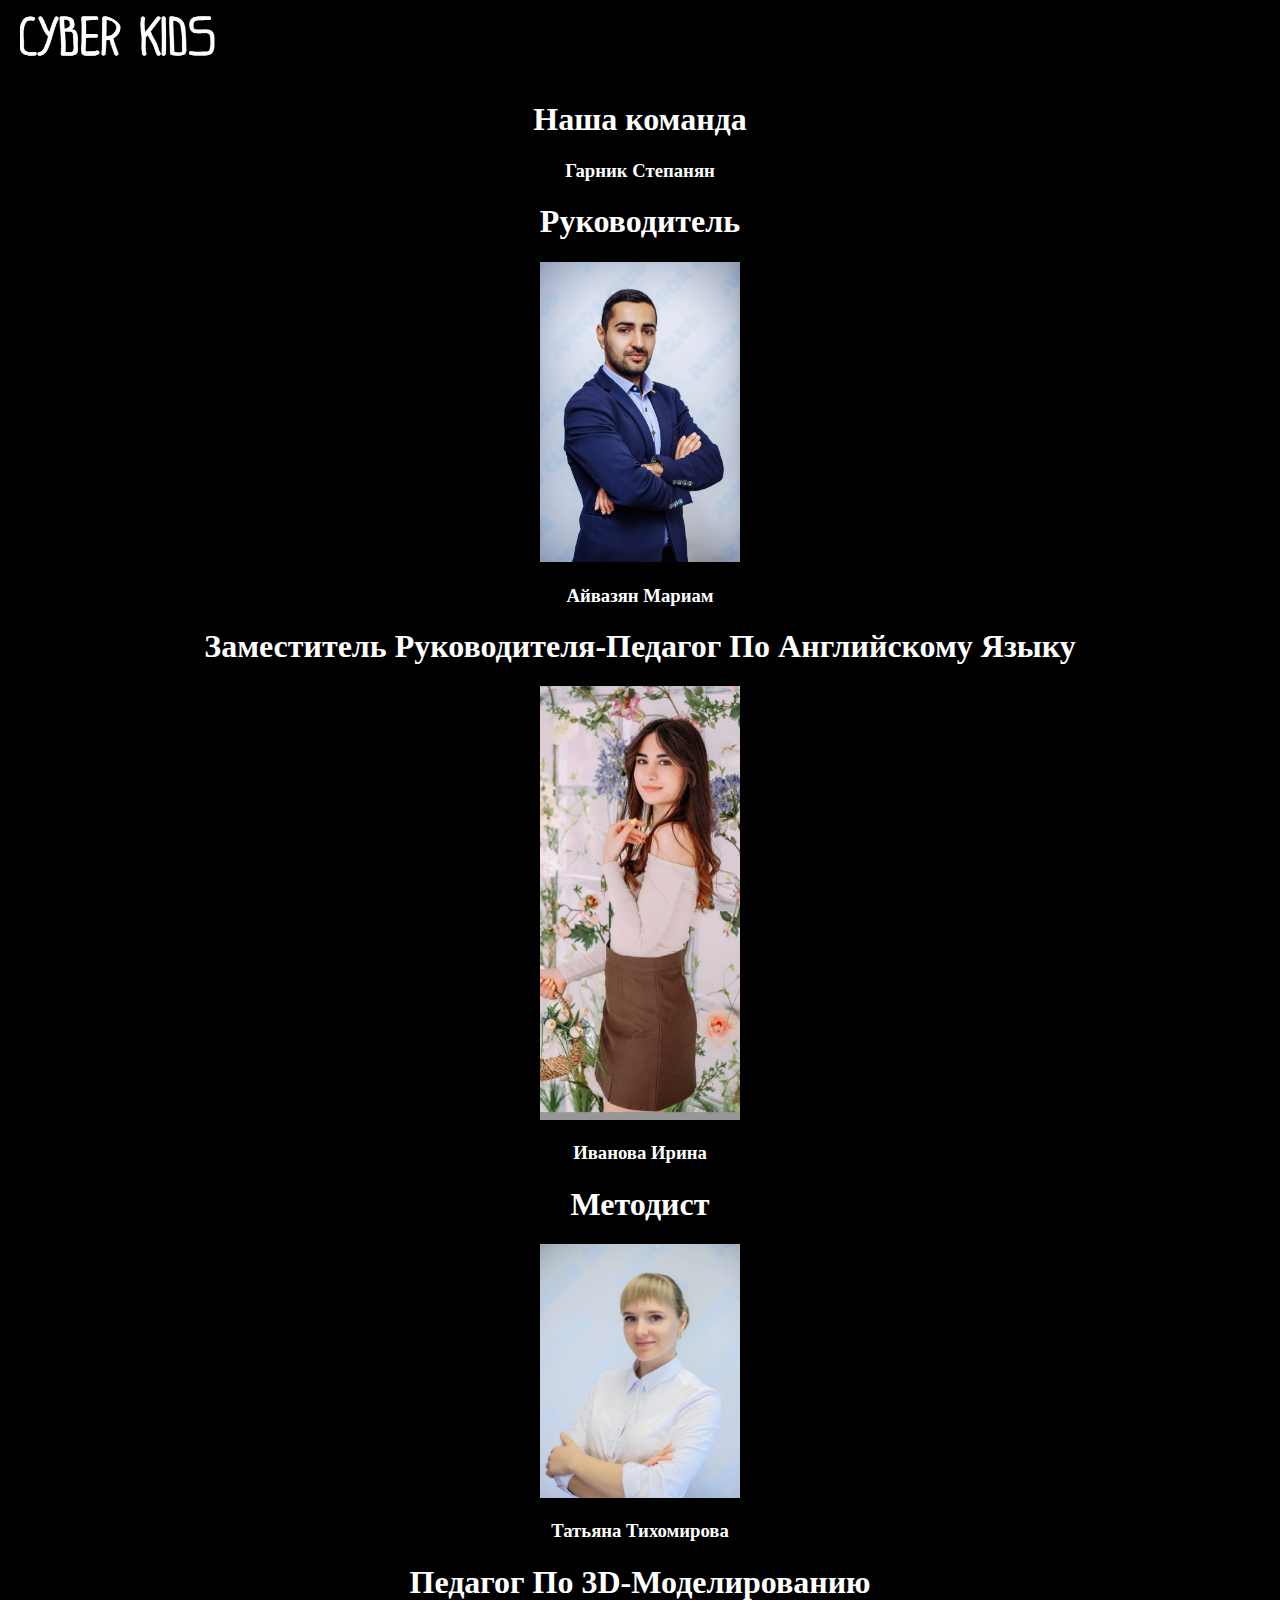
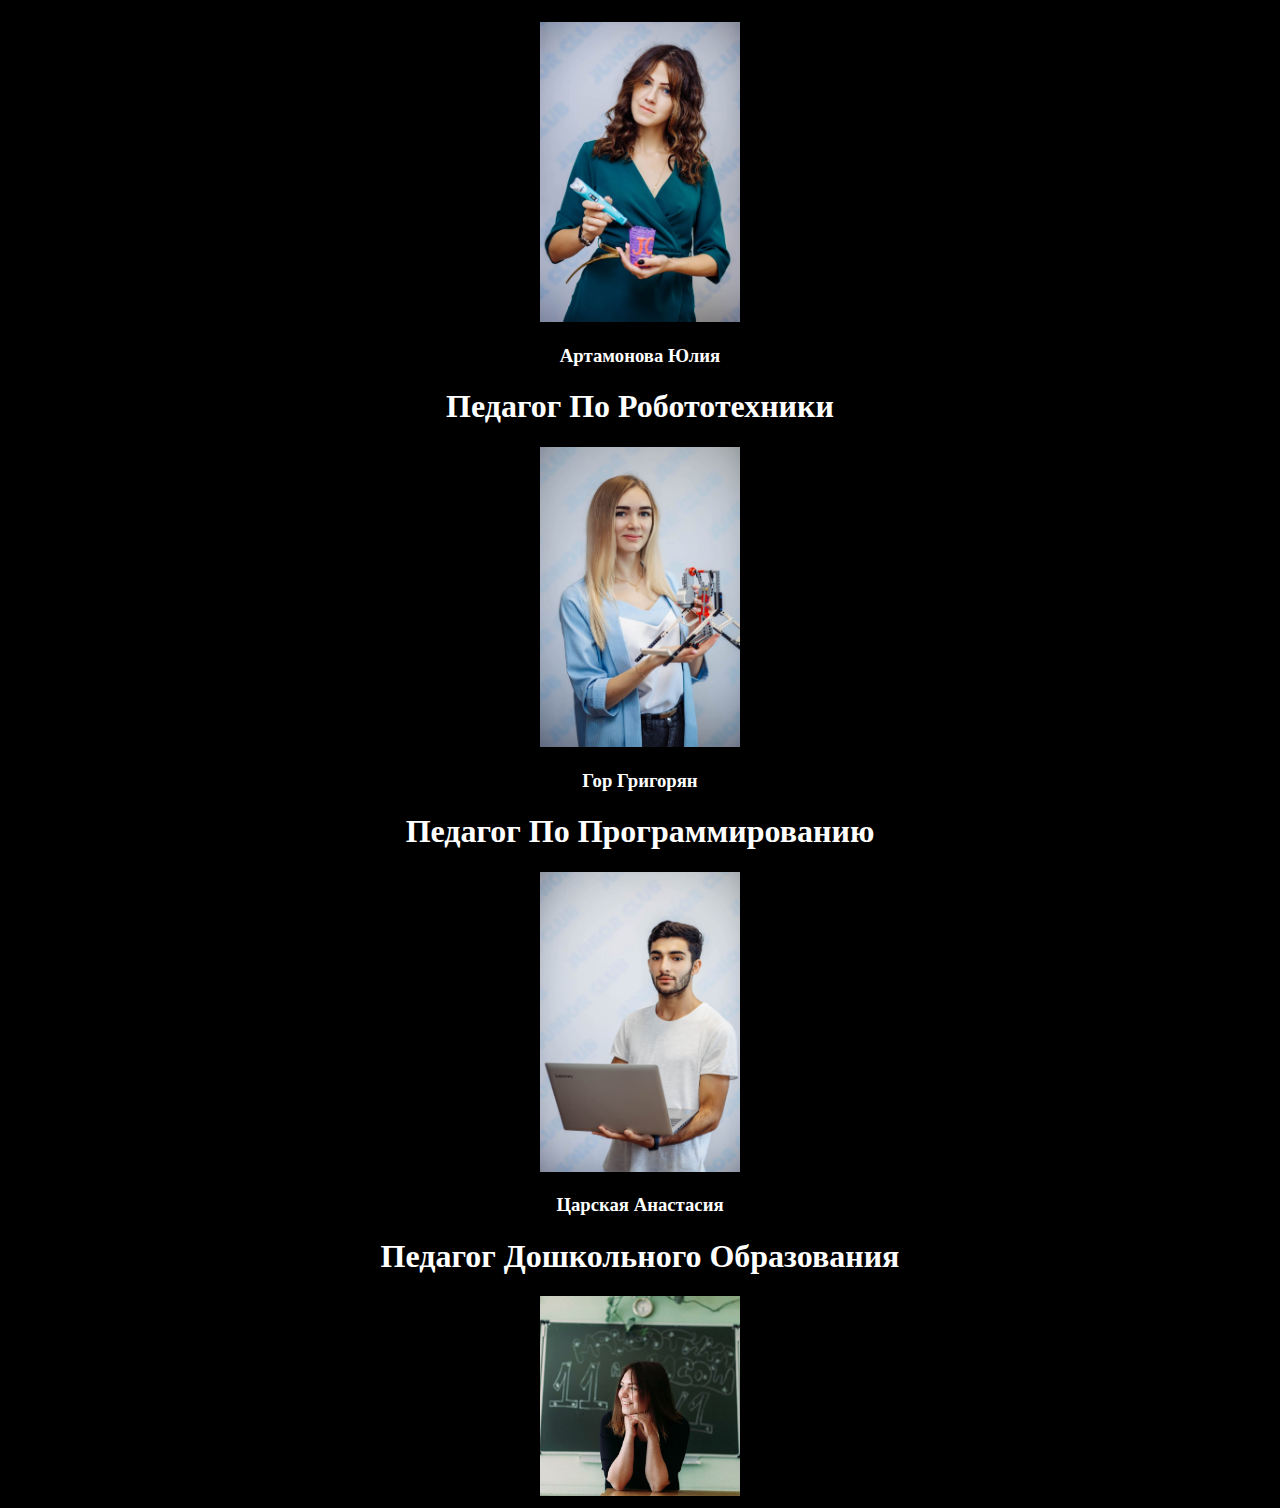
<file: мы.html>
<!DOCTYPE html>
<html lang="en">
<head>
    <meta charset="UTF-8">
    <meta http-equiv="X-UA-Compatible" content="IE=edge">
    <meta name="viewport" content="width=device-width, initial-scale=1.0">
    <link rel="stylesheet" type="text/css" href="css/main.css" />
    <link rel="stylesheet" type="text/css" href="css/vid.css" />
    <link  rel= "apple-touch-icon"  size= "57x57"  href= "hol/apple-icon-57x57.png" > 
    <link  rel= "apple-touch-icon"  size= "60x60"  href= "hol/apple -icon-60x60.png" > 
    <link  rel= "apple-touch-icon"  size= "72x72"  href= "hol/apple-icon-72x72.png" > 
    <link  rel= "apple-touch-icon"  size= "76x76"  href= "hol/apple-icon-76x76.png" > 
    <link  rel= "apple-touch-icon"  размеры = "114x114"  href= "hol/apple-icon-114x114.png"> 
    <link  rel= "apple-touch-icon"  size= "120x120"  href= "hol/apple-icon-120x120.png" > 
    <link  rel= "apple-touch-icon"  size= "144x144"  href= "hol/ apple-icon-144x144.png" > 
    <link  rel= "apple-touch-icon"  размеры = "152x152"  href= "hol/apple-icon-152x152.png" > 
    <link  rel= "apple-touch-icon"  размеры = "180x180"  href= "hol/apple-icon-180x180.png" > 
    <link  rel= "icon"  type= "image/png"  size= "192x192"  href= "hol/android-icon-192x192.png" > 
    <link  rel= "icon"  type= "image/png"  size= "32x32"  href= "hol/favicon-32x32.png" > 
    <link  rel= "icon"  тип= "изображение/png"  размеры= "96x96"  href= "hol/favicon-96x96.png" > 
    <link  rel= "значок"  тип= "изображение/png"  размеры= "16x16"  href= "hol/favicon-16x16.png" > 
    <link  rel= "manifest"  href= "hol/manifest.json" > 
    <meta  имя="msapplication-TileColor"  content= "#ffffff" > 
    <meta  name= "msapplication-TileImage"  content= "hol/ms-icon-144x144.png" > 
    <meta  name= "theme-color"  content= "#ffffff" >
    <title>CyberKids</title>
</head>
<body style="margin-right: 0px;margin-left: 0px;margin-top: 0px;background-color: black;">
    <div class="border">
        <a href="index.html"><img src="images/Screenshot_1.png" class="kop"></a>
        <a href="silci.html" class="cop" >Наши Ссылки</a>
        <a href="мы.html" class="ckop" >Наша Команда</a>
        <a href="котакты.html" class="op" >Запись</a>
        <a href="точки.html" class="ko" >Наши Точки</a>
    </div>
    <center><h1 class="plds" style="color: rgb(255, 255, 255);">Наша команда</h1></center>

    <center><h3 style="color: rgb(255, 255, 255);">Гарник Степанян</h3></center>
    <center><h1 style="color: rgb(255, 255, 255);">Руководитель</h1></center>
    <center><img src="images\Da4GsHMuHeQ.jpg" style="width: 200px;"></center>

    <center><h3 style="color: rgb(255, 255, 255);">Айвазян Мариам</h3></center>
    <center><h1 style="color: rgb(255, 255, 255);">Заместитель Руководителя-Педагог По Английскому Языку</h1></center>
    <center><img src="images\уч 7.jpg" style="width: 200px;"></center>

    <center><h3 style="color: rgb(255, 255, 255);">Иванова Ирина</h3></center>
    <center><h1 style="color: rgb(255, 255, 255);">Методист</h1></center>
    <center><img src="images\уч 4.jpg" style="width: 200px;"></center>

    <center><h3 style="color: rgb(255, 255, 255);">Татьяна Тихомирова</h3></center>
    <center><h1 style="color: rgb(255, 255, 255);">Педагог По 3D-Моделированию</h1></center>
    <center><img src="images\уч 2.jpg" style="width: 200px;"></center>

    <center><h3 style="color: rgb(255, 255, 255);">Артамонова Юлия</h3></center>
    <center><h1 style="color: rgb(255, 255, 255);">Педагог По Робототехники</h1></center>
    <center><img src="images\уч 3.jpg" style="width: 200px;"></center>

    <center><h3 style="color: rgb(255, 255, 255);">Гор Григорян</h3></center>
    <center><h1 style="color: rgb(255, 255, 255);">Педагог По Программированию</h1></center>
    <center><img src="images\уч 6.jpg" style="width: 200px;"></center>

    <center><h3 style="color: rgb(255, 255, 255);">Царская Анастасия</h3></center>
    <center><h1 style="color: rgb(255, 255, 255);">Педагог Дошкольного Образования</h1></center>
    <center><img src="images\уч 5.jpg" style="width: 200px;"></center>
    
</body>
</html>
</file>
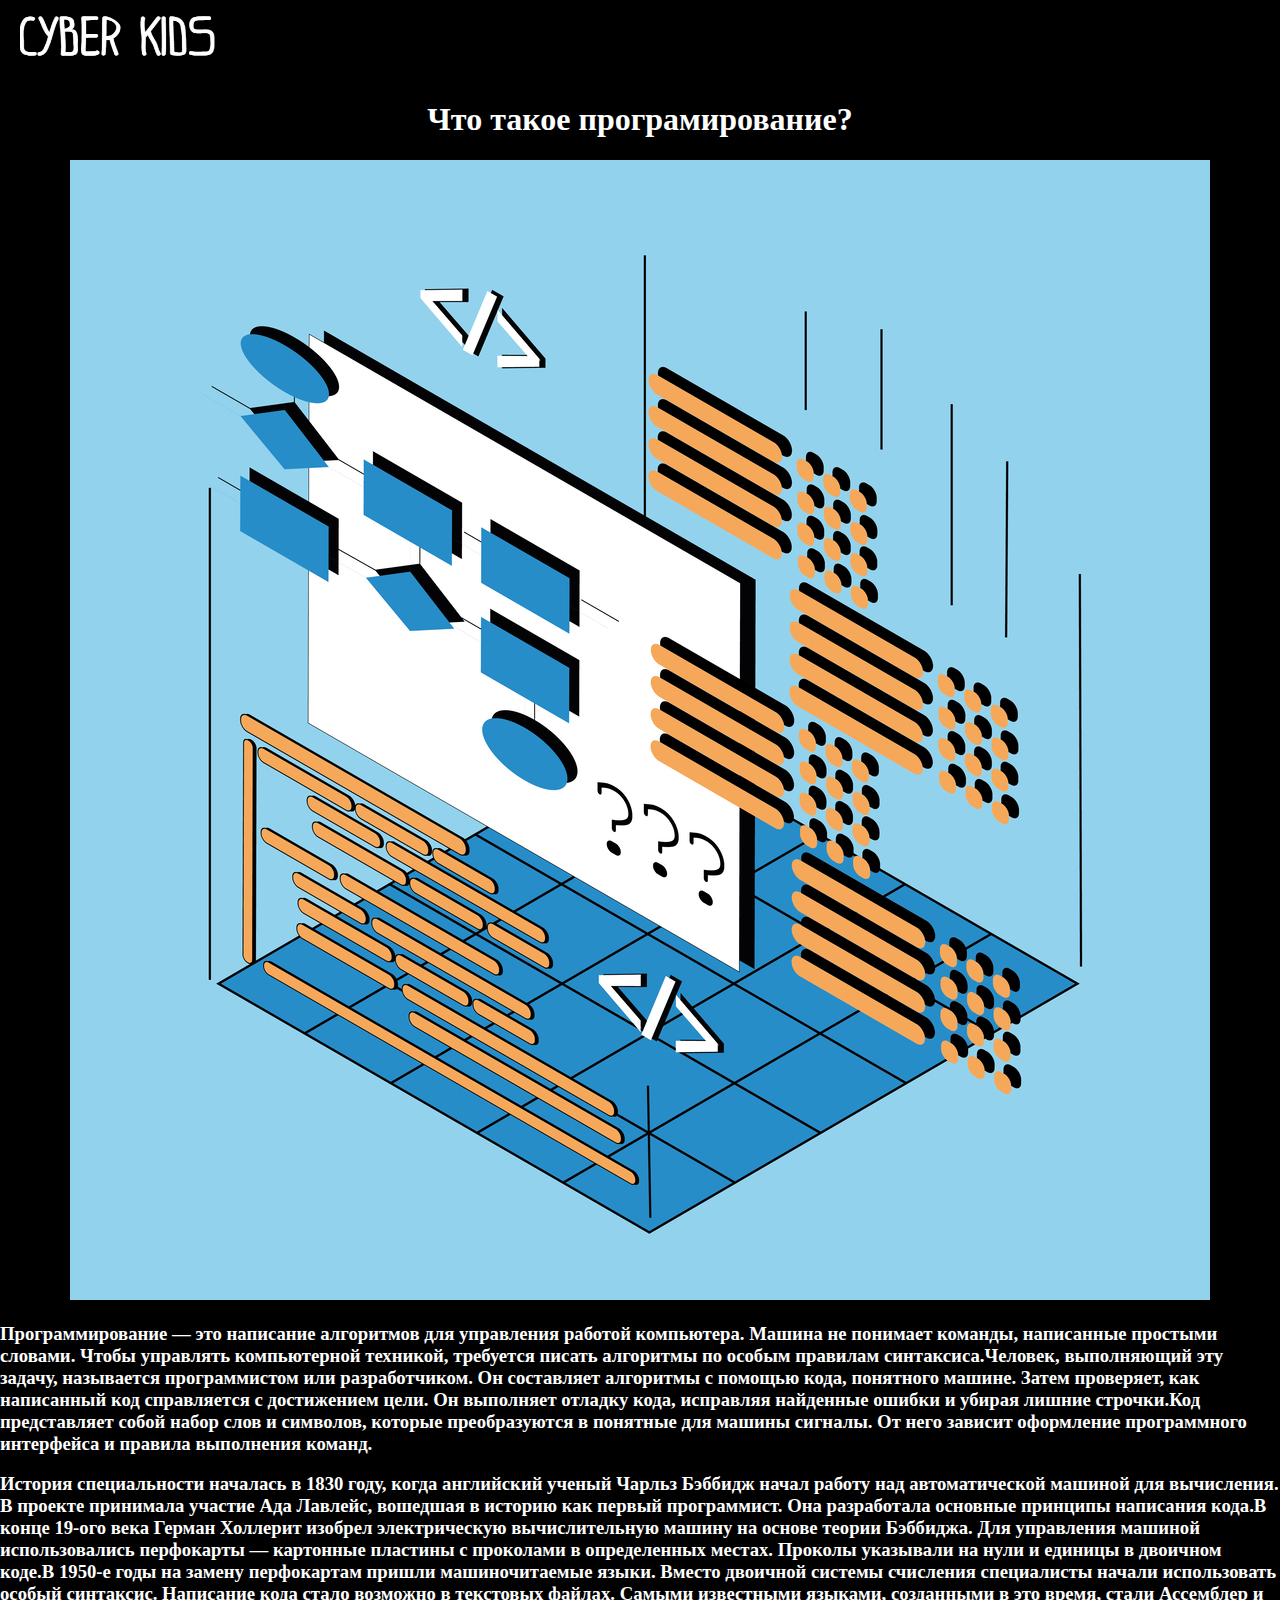
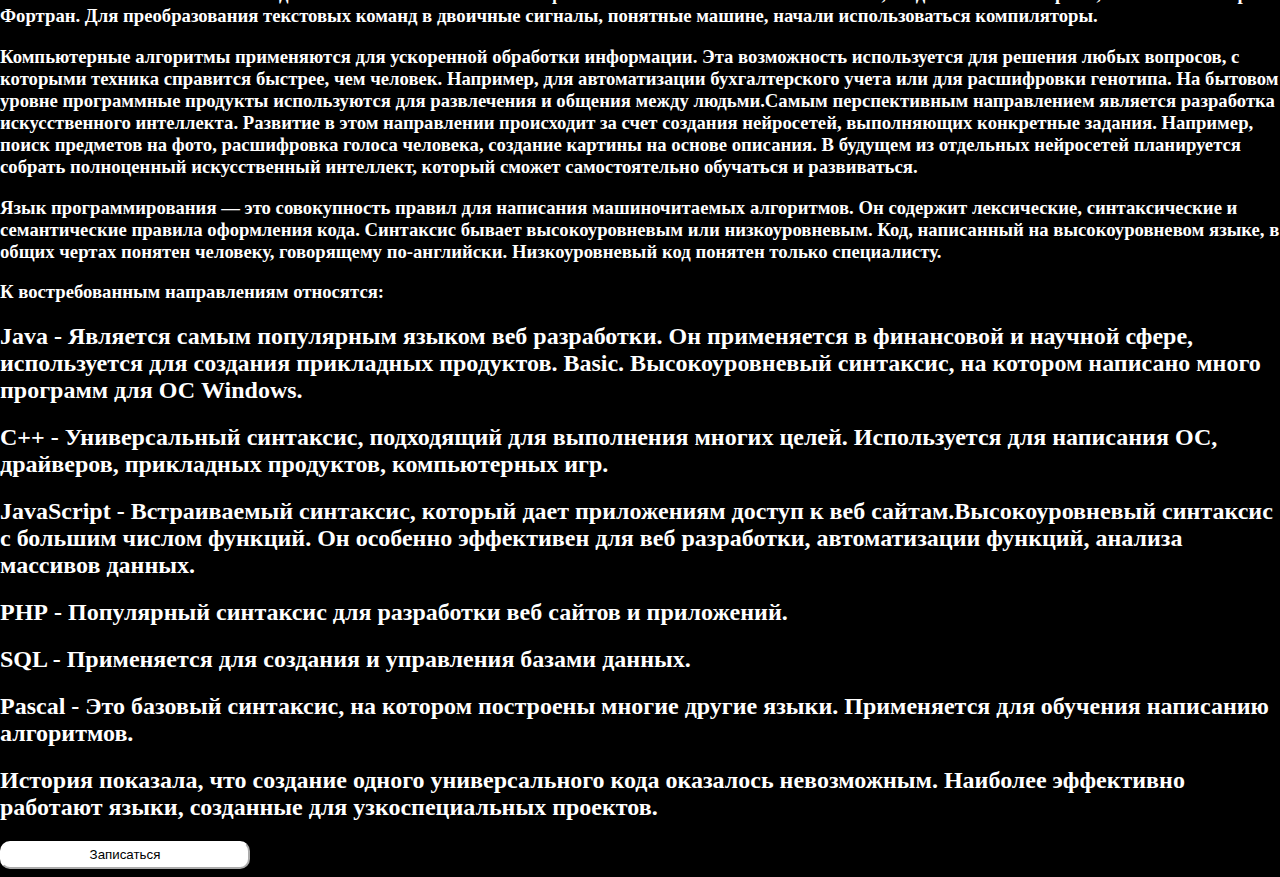
<file: програмирование.html>
<!DOCTYPE html>
<html lang="en">
<head>
    <meta charset="UTF-8">
    <meta http-equiv="X-UA-Compatible" content="IE=edge">
    <meta name="viewport" content="width=device-width, initial-scale=1.0">
    <link rel="stylesheet" type="text/css" href="css/main.css" />
    <link rel="stylesheet" type="text/css" href="css/vid.css" />
    <link  rel= "apple-touch-icon"  size= "57x57"  href= "hol/apple-icon-57x57.png" > 
    <link  rel= "apple-touch-icon"  size= "60x60"  href= "hol/apple -icon-60x60.png" > 
    <link  rel= "apple-touch-icon"  size= "72x72"  href= "hol/apple-icon-72x72.png" > 
    <link  rel= "apple-touch-icon"  size= "76x76"  href= "hol/apple-icon-76x76.png" > 
    <link  rel= "apple-touch-icon"  размеры = "114x114"  href= "hol/apple-icon-114x114.png"> 
    <link  rel= "apple-touch-icon"  size= "120x120"  href= "hol/apple-icon-120x120.png" > 
    <link  rel= "apple-touch-icon"  size= "144x144"  href= "hol/ apple-icon-144x144.png" > 
    <link  rel= "apple-touch-icon"  размеры = "152x152"  href= "hol/apple-icon-152x152.png" > 
    <link  rel= "apple-touch-icon"  размеры = "180x180"  href= "hol/apple-icon-180x180.png" > 
    <link  rel= "icon"  type= "image/png"  size= "192x192"  href= "hol/android-icon-192x192.png" > 
    <link  rel= "icon"  type= "image/png"  size= "32x32"  href= "hol/favicon-32x32.png" > 
    <link  rel= "icon"  тип= "изображение/png"  размеры= "96x96"  href= "hol/favicon-96x96.png" > 
    <link  rel= "значок"  тип= "изображение/png"  размеры= "16x16"  href= "hol/favicon-16x16.png" > 
    <link  rel= "manifest"  href= "hol/manifest.json" > 
    <meta  имя="msapplication-TileColor"  content= "#ffffff" > 
    <meta  name= "msapplication-TileImage"  content= "hol/ms-icon-144x144.png" > 
    <meta  name= "theme-color"  content= "#ffffff" >
    <title>CyberKids</title>
</head>
<body style="margin-right: 0px;margin-left: 0px;margin-top: 0px;background-color: black;">
    <div class="border">
        <a href="index.html"><img src="images/Screenshot_1.png" class="kop"></a>
        <a href="silci.html" class="cop" >Наши Ссылки</a>
        <a href="мы.html" class="ckop" >Наша Команда</a>
        <a href="котакты.html" class="op" >Запись</a>
        <a href="точки.html" class="ko" >Наши Точки</a>
    </div>
    <center><h1 style="color: rgb(255, 255, 255);" class="nmz">Что такое програмирование?</h1></center>
    <center><img src="images\tz_151.jpg" style="color: rgb(255, 255, 255);" class="vbn"></center>
    <h3 style="color: rgb(255, 255, 255);">Программирование — это написание алгоритмов для управления работой компьютера. Машина не понимает команды, написанные простыми словами. 
        Чтобы управлять компьютерной техникой, требуется писать алгоритмы по особым правилам синтаксиса.Человек, выполняющий эту задачу, называется
        программистом или разработчиком. Он составляет алгоритмы с помощью кода, понятного машине. Затем проверяет, как написанный код справляется с 
        достижением цели. Он выполняет отладку кода, исправляя найденные ошибки и убирая лишние строчки.Код представляет собой набор слов и символов,
         которые преобразуются в понятные для машины сигналы. От него зависит оформление программного интерфейса и правила выполнения команд.</h3>
         <h3 style="color: rgb(255, 255, 255);">История специальности началась в 1830 году, когда английский ученый Чарльз Бэббидж начал работу над автоматической машиной для вычисления.
            В проекте принимала участие Ада Лавлейс, вошедшая в историю как первый программист. Она разработала основные принципы написания кода.В конце
            19-ого века Герман Холлерит изобрел электрическую вычислительную машину на основе теории Бэббиджа. Для управления машиной использовались перфокарты
            — картонные пластины с проколами в определенных местах. Проколы указывали на нули и единицы в двоичном коде.В 1950-е годы на замену перфокартам
            пришли машиночитаемые языки. Вместо двоичной системы счисления специалисты начали использовать особый синтаксис. Написание кода стало возможно 
            в текстовых файлах. Самыми известными языками, созданными в это время, стали Ассемблер и Фортран. Для преобразования текстовых команд в двоичные 
            сигналы, понятные машине, начали использоваться компиляторы.</h3>
            <h3 style="color: rgb(255, 255, 255);">Компьютерные алгоритмы применяются для ускоренной обработки информации. Эта возможность используется для решения любых вопросов, с 
                которыми техника справится быстрее, чем человек. Например, для автоматизации бухгалтерского учета или для расшифровки генотипа. На 
                бытовом уровне программные продукты используются для развлечения и общения между людьми.Самым перспективным направлением является 
                разработка искусственного интеллекта. Развитие в этом направлении происходит за счет создания нейросетей, выполняющих конкретные 
                задания. Например, поиск предметов на фото, расшифровка голоса человека, создание картины на основе описания. В будущем из отдельных 
                нейросетей планируется собрать полноценный искусственный интеллект, который сможет самостоятельно обучаться и развиваться.</h3>
                <h3 style="color: rgb(255, 255, 255);">Язык программирования — это совокупность правил для написания машиночитаемых алгоритмов. Он содержит лексические, синтаксические и семантические правила оформления кода.
                    Синтаксис бывает высокоуровневым или низкоуровневым. Код, написанный на высокоуровневом языке, в общих чертах понятен человеку, говорящему по-английски. Низкоуровневый 
                    код понятен только специалисту.</h3>
                    
                    <h3 style="color: rgb(255, 255, 255);">К востребованным направлениям относятся:</h3>                    
                    <h2 style="color: rgb(255, 255, 255);">Java - Является самым популярным языком веб разработки. Он применяется в финансовой и научной сфере, используется для создания прикладных продуктов.
                    Basic. Высокоуровневый синтаксис, на котором написано много программ для ОС Windows.</h2>
                    <h2 style="color: rgb(255, 255, 255);">С++ - Универсальный синтаксис, подходящий для выполнения многих целей. Используется для написания ОС, драйверов, прикладных продуктов, компьютерных игр.</h2>
                    <h2 style="color: rgb(255, 255, 255);"> JavaScript - Встраиваемый синтаксис, который дает приложениям доступ к веб сайтам.Высокоуровневый синтаксис с большим числом функций. Он особенно эффективен для веб разработки, автоматизации функций, анализа массивов данных.</h2> 
                    <h2 style="color: rgb(255, 255, 255);">РНР - Популярный синтаксис для разработки веб сайтов и приложений.</h2>
                    <h2 style="color: rgb(255, 255, 255);">SQL - Применяется для создания и управления базами данных.</h2>
                    <h2 style="color: rgb(255, 255, 255);">Pascal - Это базовый синтаксис, на котором построены многие другие языки. Применяется для обучения написанию алгоритмов.</h2>
                    <h2 style="color: rgb(255, 255, 255);">История показала, что создание одного универсального кода оказалось невозможным. Наиболее эффективно работают языки, созданные для узкоспециальных проектов.</h2>
    <form action="заппрог.html">     
       <button class="buto">Записаться</button>
    </form>
</div>
</body>
</html>
</file>
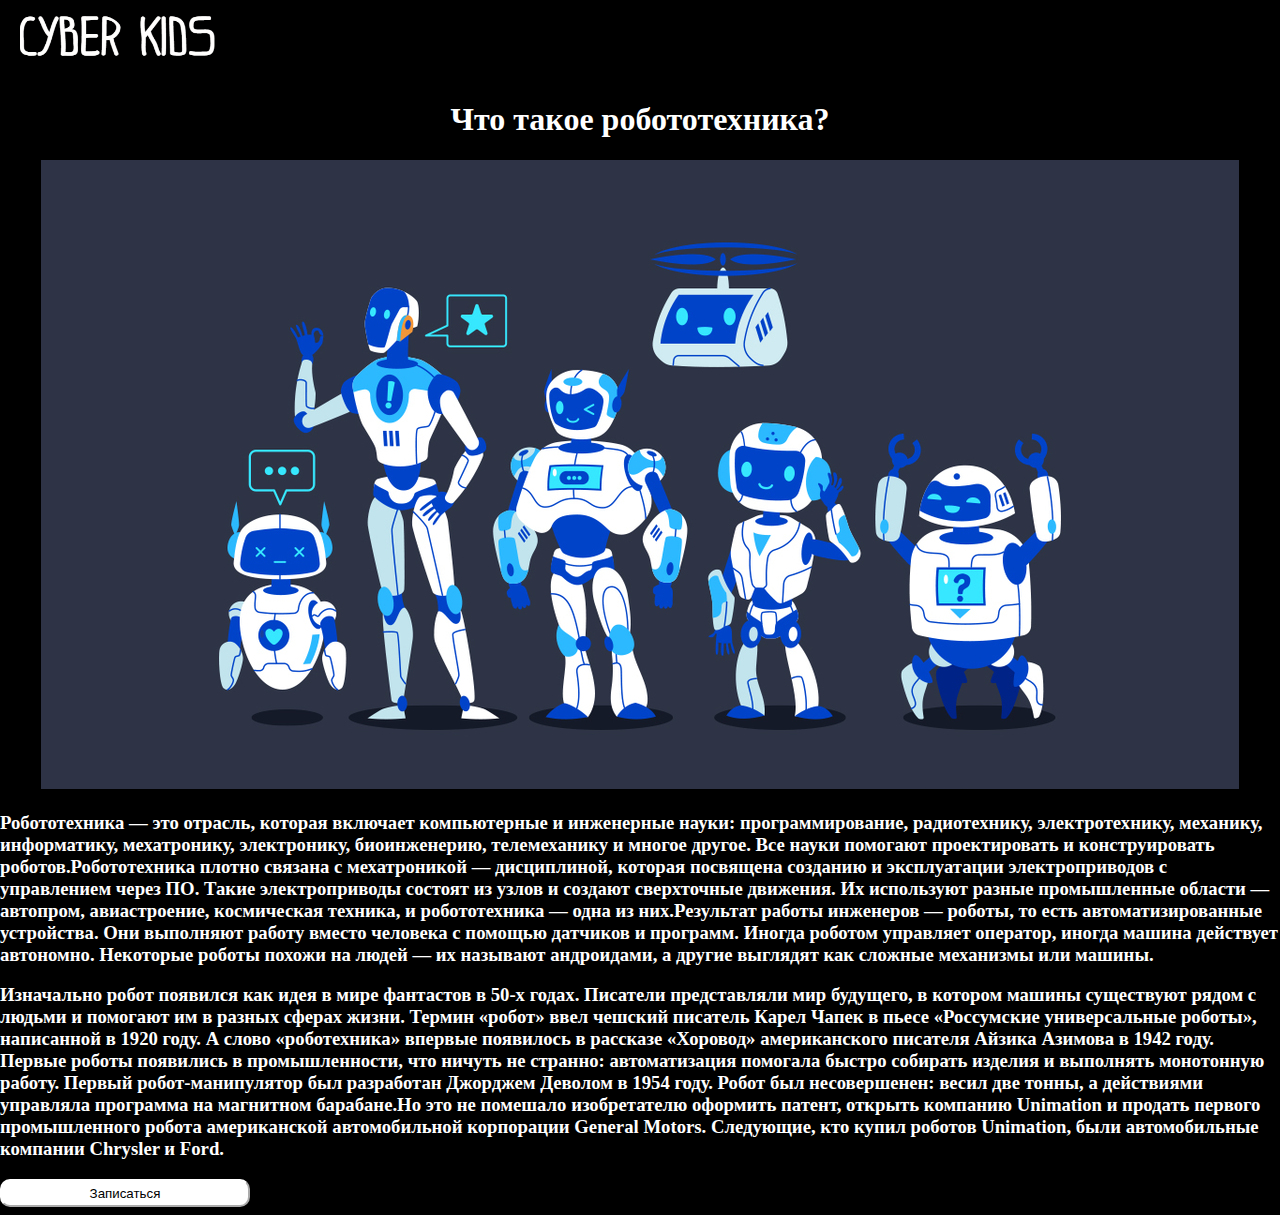
<file: робототех.html>
<!DOCTYPE html>
<html lang="en">
<head>
    <meta charset="UTF-8">
    <meta http-equiv="X-UA-Compatible" content="IE=edge">
    <meta name="viewport" content="width=device-width, initial-scale=1.0">
    <link rel="stylesheet" type="text/css" href="css/main.css" />
    <link rel="stylesheet" type="text/css" href="css/vid.css" />
    <link  rel= "apple-touch-icon"  size= "57x57"  href= "hol/apple-icon-57x57.png" > 
    <link  rel= "apple-touch-icon"  size= "60x60"  href= "hol/apple -icon-60x60.png" > 
    <link  rel= "apple-touch-icon"  size= "72x72"  href= "hol/apple-icon-72x72.png" > 
    <link  rel= "apple-touch-icon"  size= "76x76"  href= "hol/apple-icon-76x76.png" > 
    <link  rel= "apple-touch-icon"  размеры = "114x114"  href= "hol/apple-icon-114x114.png"> 
    <link  rel= "apple-touch-icon"  size= "120x120"  href= "hol/apple-icon-120x120.png" > 
    <link  rel= "apple-touch-icon"  size= "144x144"  href= "hol/ apple-icon-144x144.png" > 
    <link  rel= "apple-touch-icon"  размеры = "152x152"  href= "hol/apple-icon-152x152.png" > 
    <link  rel= "apple-touch-icon"  размеры = "180x180"  href= "hol/apple-icon-180x180.png" > 
    <link  rel= "icon"  type= "image/png"  size= "192x192"  href= "hol/android-icon-192x192.png" > 
    <link  rel= "icon"  type= "image/png"  size= "32x32"  href= "hol/favicon-32x32.png" > 
    <link  rel= "icon"  тип= "изображение/png"  размеры= "96x96"  href= "hol/favicon-96x96.png" > 
    <link  rel= "значок"  тип= "изображение/png"  размеры= "16x16"  href= "hol/favicon-16x16.png" > 
    <link  rel= "manifest"  href= "hol/manifest.json" > 
    <meta  имя="msapplication-TileColor"  content= "#ffffff" > 
    <meta  name= "msapplication-TileImage"  content= "hol/ms-icon-144x144.png" > 
    <meta  name= "theme-color"  content= "#ffffff" >
    <title>CyberKids</title>
</head>
<body style="margin-right: 0px;margin-left: 0px;margin-top: 0px;background-color: black;">
    <div class="border">
        <a href="index.html"><img src="images/Screenshot_1.png" class="kop"></a>
        <a href="silci.html" class="cop" >Наши Ссылки</a>
        <a href="мы.html" class="ckop" >Наша Команда</a>
        <a href="котакты.html" class="op" >Запись</a>
        <a href="точки.html" class="ko" >Наши Точки</a>
    </div>
<center><h1 style="color: rgb(255, 255, 255);">Что такое робототехника?</h1></center>
<center><img src="images\Снимок экрана 2023-06-12 201715.png" class="lho"></center>
<h3 style="color: rgb(255, 255, 255);">Робототехника — это отрасль, которая включает компьютерные и инженерные науки: программирование, радиотехнику,
    электротехнику, механику, информатику, мехатронику, электронику, биоинженерию, телемеханику и многое другое. Все 
    науки помогают проектировать и конструировать роботов.Робототехника плотно связана с мехатроникой — дисциплиной, 
    которая посвящена созданию и эксплуатации электроприводов с управлением через ПО. Такие электроприводы состоят из узлов и 
    создают сверхточные движения. Их используют разные промышленные области — автопром, авиастроение, космическая техника, и 
    робототехника — одна из них.Результат работы инженеров — роботы, то есть автоматизированные устройства. Они выполняют работу 
    вместо человека с помощью датчиков и программ. Иногда роботом управляет оператор, иногда машина действует автономно. Некоторые 
    роботы похожи на людей — их называют андроидами, а другие выглядят как сложные механизмы или машины.</h3>
    <h3 style="color: rgb(255, 255, 255);">Изначально робот появился как идея в мире фантастов в 50-х годах. Писатели представляли мир будущего, в котором машины существуют рядом с 
        людьми и помогают им в разных сферах жизни. Термин «робот» ввел чешский писатель Карел Чапек в пьесе «Россумские универсальные роботы», 
        написанной в 1920 году. А слово «роботехника» впервые появилось в рассказе «Хоровод» американского писателя Айзика Азимова в 1942 году.
        Первые роботы появились в промышленности, что ничуть не странно: автоматизация помогала быстро собирать изделия и выполнять монотонную 
        работу. Первый робот-манипулятор был разработан Джорджем Деволом в 1954 году. Робот был несовершенен: весил две тонны, а действиями 
        управляла программа на магнитном барабане.Но это не помешало изобретателю оформить патент, открыть компанию Unimation и продать первого 
        промышленного робота американской автомобильной корпорации General Motors. Следующие, кто купил роботов Unimation, были автомобильные компании Chrysler и Ford.</h3>
    <form action="записьроб.html">     
        <button class="buto">Записаться</button>
    </form>
</body>
</html>
</file>
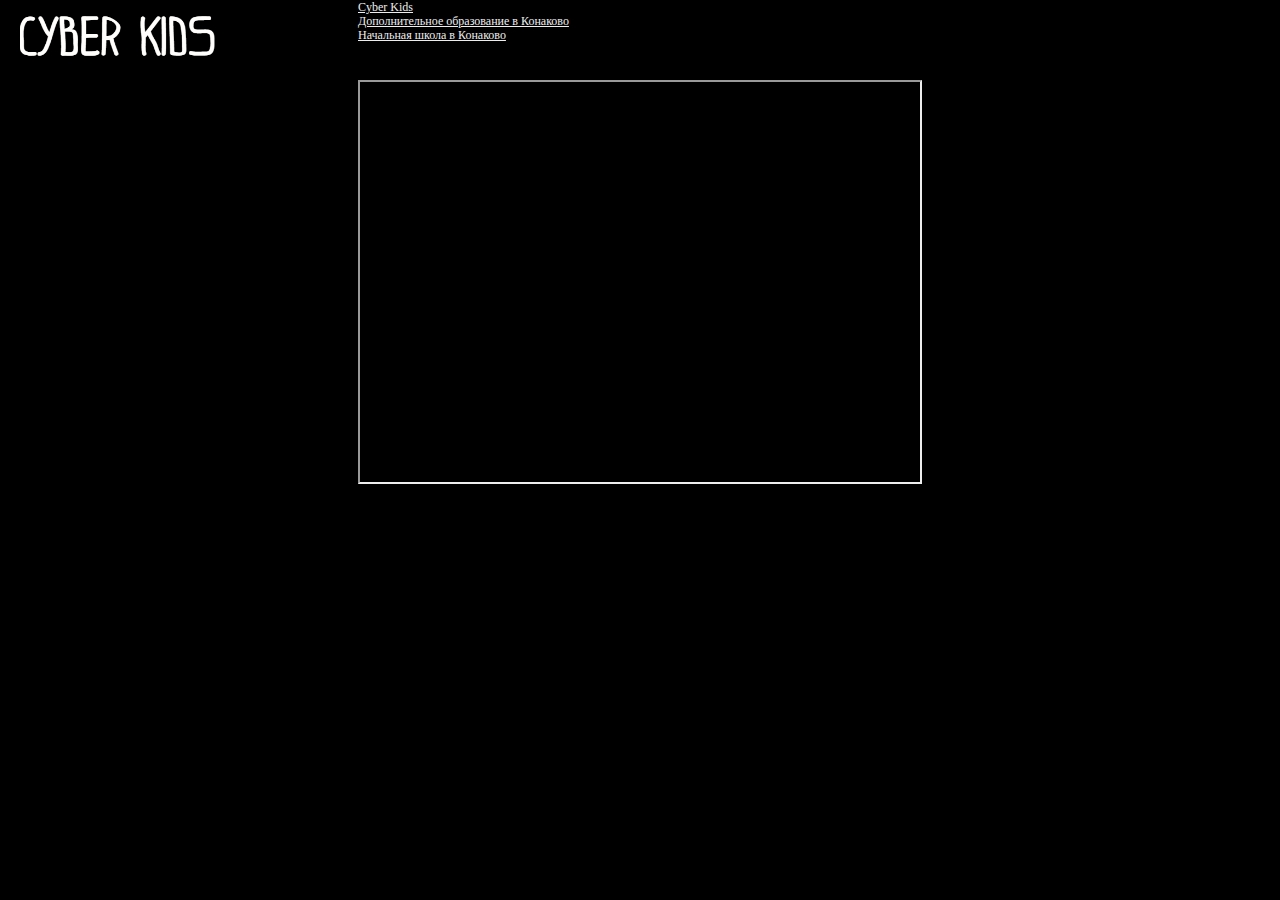
<file: точки.html>
<!DOCTYPE html>
<html lang="en">
<head>
    <meta charset="UTF-8">
    <meta name="viewport" content="width=device-width, initial-scale=1.0">
    <link rel="stylesheet" type="text/css" href="css/main.css" />
    <link rel="stylesheet" type="text/css" href="css/vid.css" />
    <link  rel= "apple-touch-icon"  size= "57x57"  href= "hol/apple-icon-57x57.png" > 
    <link  rel= "apple-touch-icon"  size= "60x60"  href= "hol/apple -icon-60x60.png" > 
    <link  rel= "apple-touch-icon"  size= "72x72"  href= "hol/apple-icon-72x72.png" > 
    <link  rel= "apple-touch-icon"  size= "76x76"  href= "hol/apple-icon-76x76.png" > 
    <link  rel= "apple-touch-icon"  размеры = "114x114"  href= "hol/apple-icon-114x114.png"> 
    <link  rel= "apple-touch-icon"  size= "120x120"  href= "hol/apple-icon-120x120.png" > 
    <link  rel= "apple-touch-icon"  size= "144x144"  href= "hol/ apple-icon-144x144.png" > 
    <link  rel= "apple-touch-icon"  размеры = "152x152"  href= "hol/apple-icon-152x152.png" > 
    <link  rel= "apple-touch-icon"  размеры = "180x180"  href= "hol/apple-icon-180x180.png" > 
    <link  rel= "icon"  type= "image/png"  size= "192x192"  href= "hol/android-icon-192x192.png" > 
    <link  rel= "icon"  type= "image/png"  size= "32x32"  href= "hol/favicon-32x32.png" > 
    <link  rel= "icon"  тип= "изображение/png"  размеры= "96x96"  href= "hol/favicon-96x96.png" > 
    <link  rel= "значок"  тип= "изображение/png"  размеры= "16x16"  href= "hol/favicon-16x16.png" > 
    <link  rel= "manifest"  href= "hol/manifest.json" > 
    <meta  имя="msapplication-TileColor"  content= "#ffffff" > 
    <meta  name= "msapplication-TileImage"  content= "hol/ms-icon-144x144.png" > 
    <meta  name= "theme-color"  content= "#ffffff" >
    <title>CyberKids</title>
</head>
<body style="margin-right: 0px;margin-left: 0px;margin-top: 0px;background-color: black;">
    <div class="border">
        <a href="index.html"><img src="images/Screenshot_1.png" class="kop"></a>
        <a href="silci.html" class="cop" >Наши Ссылки</a>
        <a href="мы.html" class="ckop" >Наша Команда</a>
        <a href="котакты.html" class="op" >Запись</a>
        <a href="точки.html" class="ko" >Наши Точки</a>
    </div>
    <center><div class="carta"><a href="https://yandex.ru/maps/org/cyber_kids/177977391026/?utm_medium=mapframe&utm_source=maps" style="color:#eee;font-size:12px;position:absolute;top:0px;">Cyber Kids</a><a href="https://yandex.ru/maps/10812/konakovo/category/further_education/184106162/?utm_medium=mapframe&utm_source=maps" style="color:#eee;font-size:12px;position:absolute;top:14px;">Дополнительное образование в Конаково</a><a href="https://yandex.ru/maps/10812/konakovo/category/primary_school/37310772697/?utm_medium=mapframe&utm_source=maps" style="color:#eee;font-size:12px;position:absolute;top:28px;">Начальная школа в Конаково</a><iframe src="https://yandex.ru/map-widget/v1/?display-text=Cyber%20Kids&ll=36.767889%2C56.718466&mode=search&oid=177977391026&ol=biz&sctx=ZAAAAAgBEAAaKAoSCc064%2FviYkJAES16pwLuW0xAEhIJldbfEoB%2Fvj8RH2easP1kpD8iBgABAgMEBSgKOABAvFRIAWoCcnWdAc3MTD2gAQCoAQC9ASWtrpzCAQay752ClwXqAQDyAQD4AQCCAgpDeWJlciBLaWRzigIAkgIAmgIMZGVza3RvcC1tYXBz&sll=36.767889%2C56.718466&sspn=0.014892%2C0.004979&text=Cyber%20Kids&z=17" width="560" height="400" frameborder="1" allowfullscreen="true" style="position:relative;"></iframe></div></center>
</body>
</html>
</file>
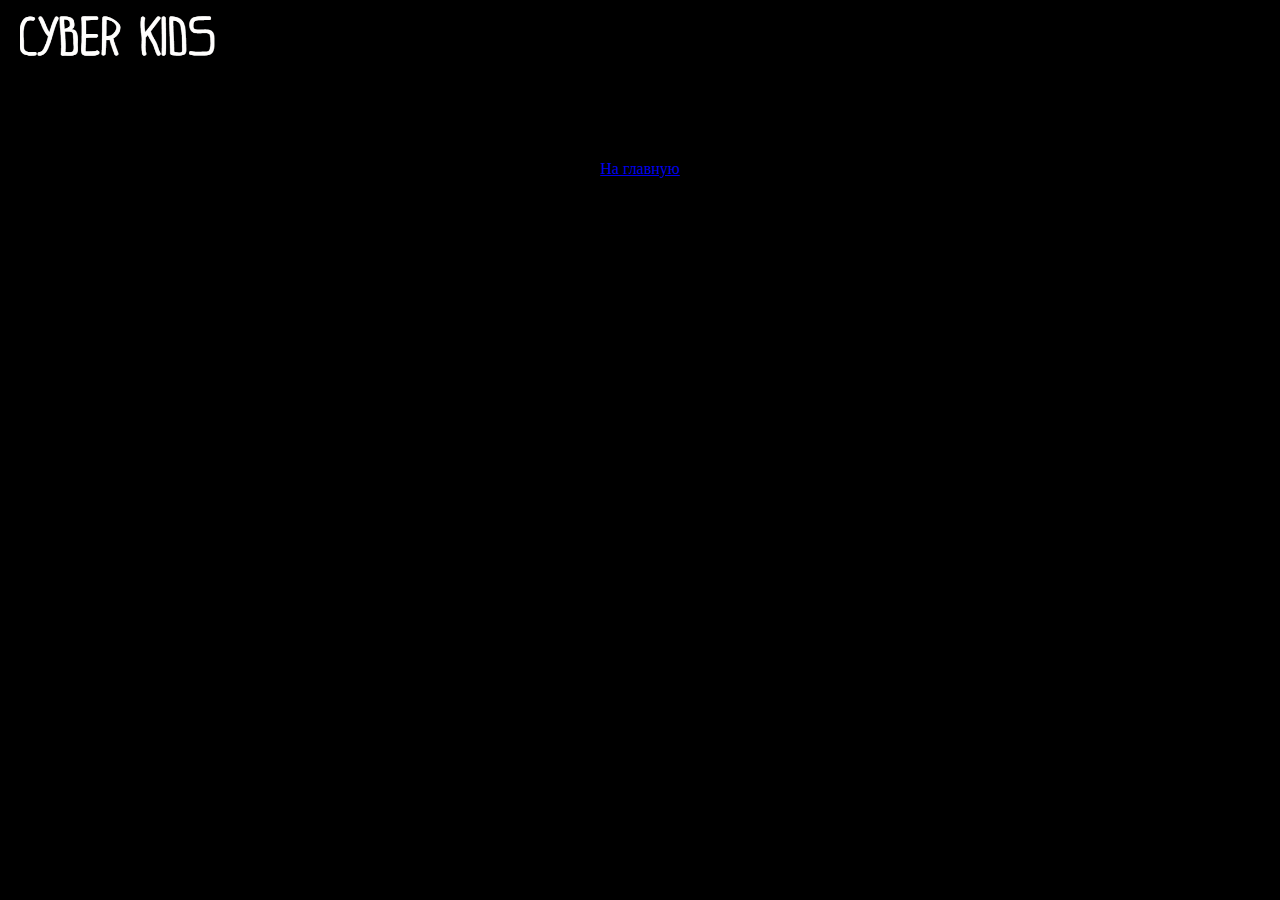
<file: успешно.html>
<!DOCTYPE html>
<html lang="en">
<head>
    <meta charset="UTF-8">
    <meta http-equiv="X-UA-Compatible" content="IE=edge">
    <meta name="viewport" content="width=device-width, initial-scale=1.0">
    <link rel="stylesheet" type="text/css" href="css/main.css" />
    <link rel="stylesheet" type="text/css" href="css/vid.css" />
    <link  rel= "apple-touch-icon"  size= "57x57"  href= "hol/apple-icon-57x57.png" > 
    <link  rel= "apple-touch-icon"  size= "60x60"  href= "hol/apple -icon-60x60.png" > 
    <link  rel= "apple-touch-icon"  size= "72x72"  href= "hol/apple-icon-72x72.png" > 
    <link  rel= "apple-touch-icon"  size= "76x76"  href= "hol/apple-icon-76x76.png" > 
    <link  rel= "apple-touch-icon"  размеры = "114x114"  href= "hol/apple-icon-114x114.png"> 
    <link  rel= "apple-touch-icon"  size= "120x120"  href= "hol/apple-icon-120x120.png" > 
    <link  rel= "apple-touch-icon"  size= "144x144"  href= "hol/ apple-icon-144x144.png" > 
    <link  rel= "apple-touch-icon"  размеры = "152x152"  href= "hol/apple-icon-152x152.png" > 
    <link  rel= "apple-touch-icon"  размеры = "180x180"  href= "hol/apple-icon-180x180.png" > 
    <link  rel= "icon"  type= "image/png"  size= "192x192"  href= "hol/android-icon-192x192.png" > 
    <link  rel= "icon"  type= "image/png"  size= "32x32"  href= "hol/favicon-32x32.png" > 
    <link  rel= "icon"  тип= "изображение/png"  размеры= "96x96"  href= "hol/favicon-96x96.png" > 
    <link  rel= "значок"  тип= "изображение/png"  размеры= "16x16"  href= "hol/favicon-16x16.png" > 
    <link  rel= "manifest"  href= "hol/manifest.json" > 
    <meta  имя="msapplication-TileColor"  content= "#ffffff" > 
    <meta  name= "msapplication-TileImage"  content= "hol/ms-icon-144x144.png" > 
    <meta  name= "theme-color"  content= "#ffffff" >
    <title>CyberKids</title>
</head>
<body style="margin-right: 0px;margin-left: 0px;margin-top: 0px;background-color: black;">
    <div class="border">
        <a href="index.html"><img src="images/Screenshot_1.png" class="kop"></a>
        <a href="silci.html" class="cop" >Наши Ссылки</a>
        <a href="мы.html" class="ckop" >Наша Команда</a>
        <a href="котакты.html" class="op" >Запись</a>
        <a href="точки.html" class="ko" >Наши Точки</a>
    </div>
    <center><h1>Заявка успешно отправлена!</h1></center>
    <center><a href="index.html">На главную</a></center>
</body>
</html>
</file>
<file: css/main.css>
.border {
    background-color: #000000;
    width: 1903px;
    height: 80px;
    display: flex;
    flex-direction: row;
}



.kop {
    width: 200px;
    margin-left: 20px;
    margin-top: 7px;
}

.cop {
    margin-left: 1200px;
    margin-right: 30px;
    margin-top: 30px;
    text-decoration: none;
    color: #ffffff;
}

.ckop {
    margin-right: 30px;
    margin-top: 30px;
    text-decoration: none;
    color: #ffffff;
}

.op {
    margin-right: 30px;
    margin-top: 30px;
    text-decoration: none;
    color: #ffffff;
}

.ko {
    margin-top: 30px;
    text-decoration: none;
    color: #ffffff;
}

.img {
    width: 1226px;
}

.nazv {
    width: 660px;
    margin-left: 16px;
    margin-right: 16px;

}

.ol {
    display: flex;
    flex-direction: row;
}

.niz {
    height: 1080px;
    width: 1903px;
    background-color: #ffffff;
}

.sections {
    display: flex;
    flex-direction: column;
    gap: 50px; /* Отступ между блоками */
    max-width: 1000px;
    margin: 0 auto;
    background-color: #ffffff;
    height: 1080px;

}

.container {
    display: flex;
    align-items: center;
    justify-content: space-between; /* Размещает текст и картинку равномерно */
    gap: 20px;
}

.containe {
    display: flex;
    
    align-items: center;
    justify-content: space-between; /* Размещает текст и картинку равномерно */
    gap: 20px;
}

.container {
    display: flex;
    align-items: center;
    justify-content: space-between; /* Размещает текст и картинку равномерно */
    gap: 20px;
}

.containe {
    display: flex;
    align-items: center;
    justify-content: space-between; /* Размещает текст и картинку равномерно */
    gap: 20px;
}

.reverse {
    flex-direction: row-reverse; /* Меняет порядок (картинка справа) */
}

.revers {
    flex-direction: row-reverse; /* Меняет порядок (картинка справа) */
}

.image {
    width: 350px;
    height: auto;
    border-radius: 10px;
    box-shadow: 0px 4px 8px rgba(0, 0, 0, 0.2); /* Тень для красоты */
}

.text {
    max-width: 500px;
    text-align: left;
}

.but {
    width: 250px;
    height: 28px;
    border-radius: 10px;
    background-color: #000000;
    color: #ffffff;
    border-color: #000000;
}

.buto {
    width: 250px;
    height: 28px;
    border-radius: 10px;
    background-color: #ffffff;
    color: #000000;
    border-color: #ffffff;
}

.poi {
    width: 1000px;
}

.pif {
    display: flex;
    flex-direction: column;
    width: 500px;
}

.bodali {
    background-repeat: no-repeat;
    background-size: cover;
    margin-right: 0px;
    margin-left: 0px;
    background-color: #000000;
}

.n {
    margin-bottom: 8px;
    padding-right: 8px;
    padding-top: 8px;
    padding-bottom: 8px;
    padding-left: 8px;
    border-bottom-width: 1px;
    border-left-width: 1px;
    border-top-width: 1px;
    border-right-width: 1px;
    border-radius: 10px;


}

.e{
    margin-bottom: 8px;
    padding-right: 8px;
    padding-top: 8px;
    padding-bottom: 8px;
    padding-left: 8px;
    border-bottom-width: 1px;
    border-left-width: 1px;
    border-top-width: 1px;
    border-right-width: 1px;
    border-radius: 10px;

}

.p{
    margin-bottom: 8px;
    padding-right: 8px;
    padding-top: 8px;
    padding-bottom: 8px;
    padding-left: 8px;
    border-bottom-width: 1px;
    border-left-width: 1px;
    border-top-width: 1px;
    border-right-width: 1px;
    border-radius: 10px;

}

.o {
    padding-left: 8px;
    padding-top: 8px;
    padding-right: 8px;
    padding-bottom: 8px;
    border-bottom-width: 0px;
    border-right-width: 0px;
    border-top-width: 0px;
    border-left-width: 0px;
    height: 35px;
    border-radius: 10px;
    background-color: rgb(255, 255, 255);
    color: #000000;

}

.nizi {
    height: 230px;
}
</file>
<file: css/vid.css>
@media screen and (max-width:  1366px){
    .bot {
        width: 1139px;
    }

}

@media screen and (max-width:  1237px){

    .rob {
        margin-left: 80px;
    }

}

@media screen and (max-width:  1192px){
    .rob {
        margin-left: 160px;
    } 

    .proga {
        margin-right: 30px;
        width: 1000px;
    }

    .hah {
        margin-top: 250px;
    }

    .lho {
        width: 1000px;
    }

    .progir {
        width: 600px;
    }
}


@media screen and (max-width: 768px) {
    .mom{
        margin-bottom: 0px;
    }

    .hah{
        margin-top: 0px;
    
    }

    .model { 
        width: 550px;
        margin-left: 43px;
    }

    .proga {
        width: 600px;
        margin-right: 25px;
    }

    .rob {
        width: 500px;
        margin-left: 74px;
    }

    .pencil {
        width: 500px;
    }

    .lho {
        width: 500px;
    }

    .progir {
        width: 500px;
    }
}

@media screen and (max-width: 576px){
    .pencil {
        width: 400px;
    }

    .rob {
        width: 400px;
        margin-left: 30px;
    }

    .pel {
        width: 400px;
        margin-left: 3px;
    }

    .proga {
        width: 400px;
    }

    .model { 
        width: 400px;
        margin-left: 30px;
    }

    .lho {
        width: 450px;
    }

    .progir {
        width: 400px;
    }

    .prog {
        width: 450px;
    }
}

@media screen and (max-width: 460px){
    .pencil {
        width: 300px;
    }

    .rob {
        width: 300px;
        margin-left: 20px;
    }

    .pel {
        width: 300px;
    }

    .proga {
        width: 300px;
    }

    .model { 
        width: 300px;
        margin-left: 25px;
    }
    .lho {
        width: 300px;
    }

    .progir {
        width: 300px;
    }
    .prog {
        width: 300px;
    }
}

@media screen and (max-width: 414px){

}



@media screen and (max-width: 375px){

    .niz {
        height: 2000px;
        width: 375px;
    }

    .img {
        display: none;
    }
    .border {
        flex-direction: column;
        width: 375px;
        height: 180px;
    }

    .cop {
        margin-left: 0px;
        margin-top: 0px;
    }

    .ckop {
        margin-top: 10px;
        
    }

    .op {
        margin-top: 10px;
        
    }

    .ko {
        margin-top: 10px;
        
    }

    .sections {
        margin-left: 0px;
     
    }

    .image {
        width: 280px;
    }

    .revers {
        flex-direction: column-reverse;
    }

    .reverse {
        flex-direction: column;
    }



    .container {
        align-items: normal;
        justify-content: normal;
    }

    .containe {
        align-items: normal;
        justify-content: normal;
        display: flex;
        flex-direction: column-reverse;
    }

    .sdac {
        width: 300px;
    }

    .vbn {
        width: 300px;
    }

    .poi {
        width: 300px;
    }

    .n {
        width: 300px;

    }
    
    .e{
        width: 300px;

    }
    
    .p{
        width: 300px;
    
    }
    
    .o {
        width: 316px;
    
    }

    .imya {
        width: 300px;
        margin-bottom: 0px;
    }

    .pif {
        width: 375px;
    }

}
</file>
